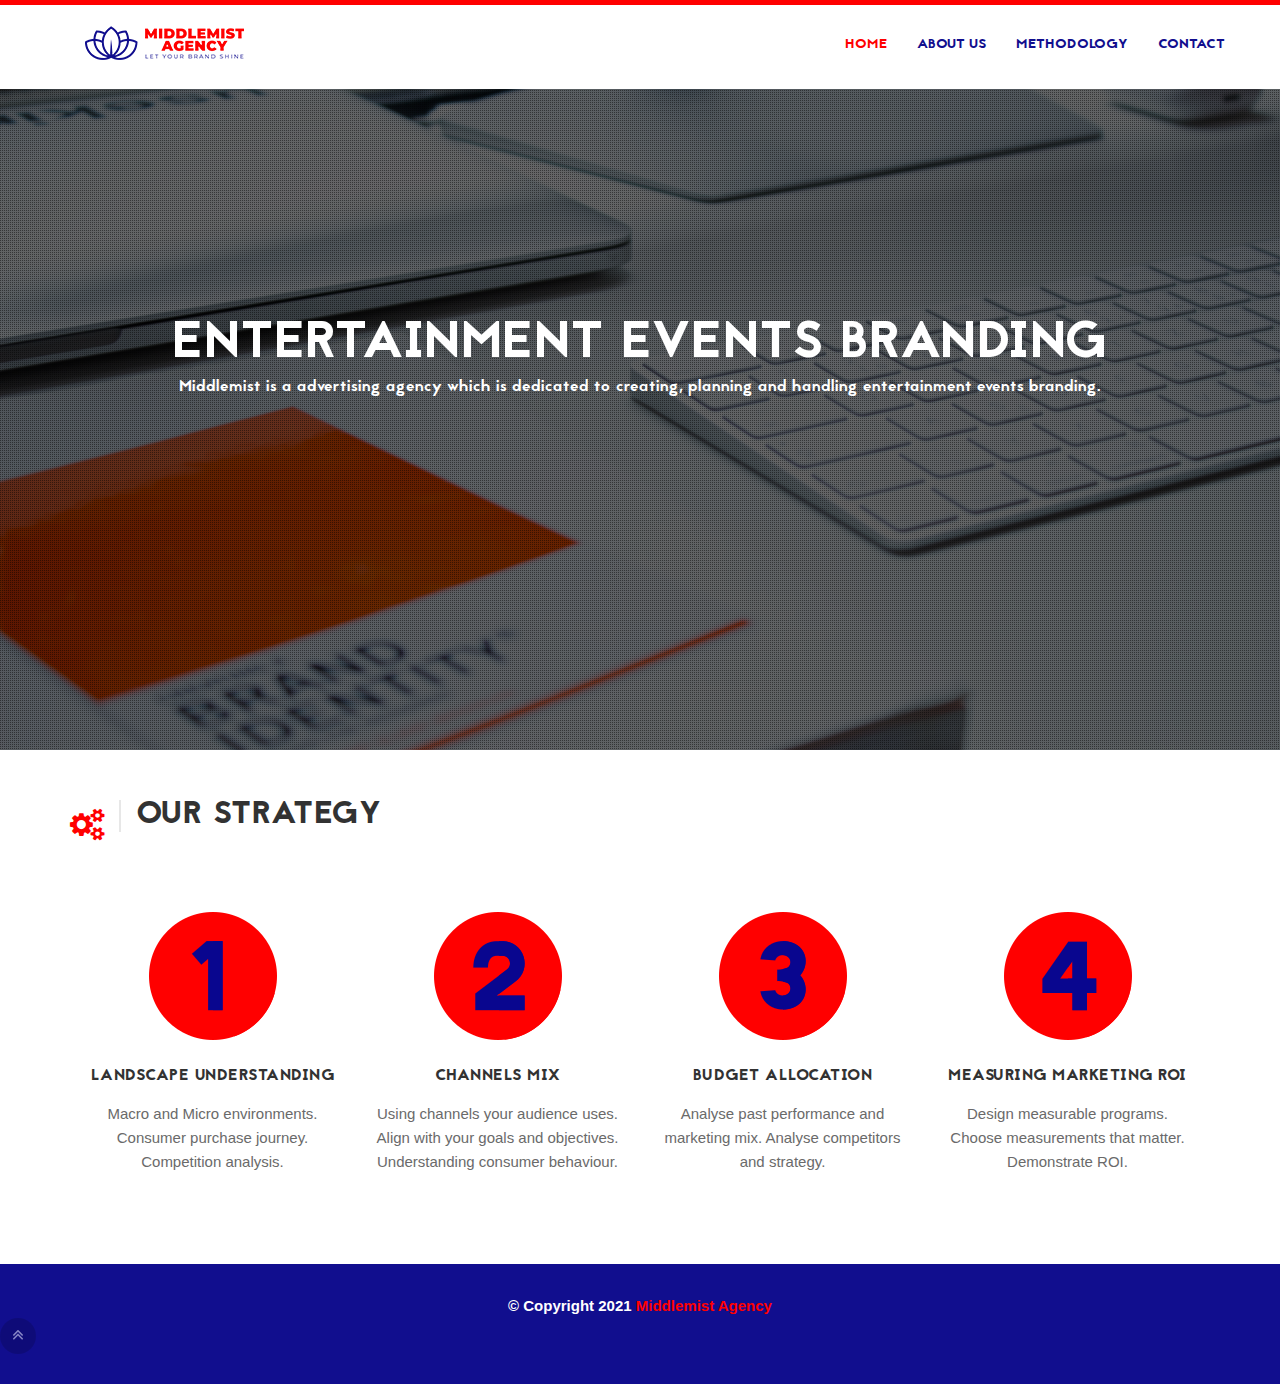
<file: index.html>
<!DOCTYPE html>
<html lang="en">
<head>

	<!-- Basic Page Needs
	================================================== -->
	<meta charset="utf-8">
    <title>Home | Middlemist Agency</title>
    <meta name="description" content="">	
	<meta name="author" content="">

		<!-- Mobile Specific Metas
	================================================== -->
	<meta name="viewport" content="width=device-width, initial-scale=1, maximum-scale=1">

	<!-- Favicons
	================================================== -->
	<link rel="icon" href="img/favicon/favicon-32x32.png" type="image/x-icon" />
	<link rel="apple-touch-icon-precomposed" sizes="144x144" href="img/favicon/favicon-144x144.png">
	<link rel="apple-touch-icon-precomposed" sizes="72x72" href="img/favicon/favicon-72x72.png">
	<link rel="apple-touch-icon-precomposed" href="img/favicon/favicon-54x54.png">
	
	<!-- CSS
	================================================== -->
	
	<!-- Bootstrap -->
	<link rel="stylesheet" href="css/bootstrap.min.css">
	<!-- Template styles-->
	<link rel="stylesheet" href="css/style.css">
	<!-- Responsive styles-->
	<link rel="stylesheet" href="css/responsive.css">
	<!-- FontAwesome -->
	<link rel="stylesheet" href="css/font-awesome.min.css">
	<!-- Animation -->
	<link rel="stylesheet" href="css/animate.css">
	<!-- Prettyphoto -->
	<link rel="stylesheet" href="css/prettyPhoto.css">
	<!-- Owl Carousel -->
	<link rel="stylesheet" href="css/owl.carousel.css">
	<link rel="stylesheet" href="css/owl.theme.css">
	<!-- Flexslider -->
	<link rel="stylesheet" href="css/flexslider.css">
	<!-- Flexslider -->
	<link rel="stylesheet" href="css/cd-hero.css">
	<!-- Style Swicther -->
	<link id="style-switch" href="css/presets/preset1.css" media="screen" rel="stylesheet" type="text/css">

	<!-- HTML5 shim, for IE6-8 support of HTML5 elements. All other JS at the end of file. -->
    <!--[if lt IE 9]>
      <script src="js/html5shiv.js"></script>
      <script src="js/respond.min.js"></script>
    <![endif]-->

</head>
	
<body>

	<div class="body-inner">
	<!-- Header start -->
	<header id="header" class="navbar-fixed-top header2" role="banner" style="border-top: 5px solid #ff0000; background-color: #fff;">
		<div class="container">
			<div class="row">
				<!-- Logo start -->
				<div class="navbar-header">
				    <button type="button" class="navbar-toggle" data-toggle="collapse" data-target=".navbar-collapse">
				        <span class="sr-only">Toggle navigation</span>
				        <span class="icon-bar"></span>
				        <span class="icon-bar"></span>
				        <span class="icon-bar"></span>
				    </button>
				    <div class="navbar-brand">
					    <a href="index.html">
					    	<img class="img-responsive" src="images/logo.png" alt="logo">
					    </a> 
				    </div>                   
				</div><!--/ Logo end -->
				<nav class="collapse navbar-collapse clearfix" role="navigation">
					<ul class="nav navbar-nav navbar-right">
						<li class="active">
                       		<a href="index.html">Home</a>
	                    </li>
						<li>
                       		<a href="about.html" >About us</a>
	                    </li>
<!-- 	                    <li class="dropdown">
                       		<a href="team.html" >Team </a>
	                    </li> -->
	                    <li class="dropdown">
                       		<a href="method.html" c>Methodology</i></a>
	                    </li>
            			<li><a href="contact.html">Contact</a></li>
                    </ul>
				</nav><!--/ Navigation end -->
			</div><!--/ Row end -->
		</div><!--/ Container end -->
	</header><!--/ Header end -->

	<!-- Slider start -->
	<section id="home" class="no-padding">	

    	<div id="main-slide" class="ts-flex-slider">

			<div class="flexSlideshow flexslider">
				<ul class="slides">
					<li>
						<div class="overlay2">
							<img class="" src="images/slider/bg1.jpg" alt="slider">
						</div>
						<div class="flex-caption slider-content">
	                        <div class="col-md-12 text-center">
	                    		<h2 class="animated2">
	                        		Entertainment
Events
Branding
	                        	</h2>
	                            <p class="animated3" style="font-size: medium;  font-family: 'JaapokkiRegular';">
	                            	Middlemist is a advertising agency which is dedicated to creating,
								planning and handling entertainment events branding.
								</p>
	                            
	                        </div>
	                    </div>
					</li>
					<li>
						<div class="overlay2">
							<img class="" src="images/slider/bg2.jpg" alt="slider">
						</div>
						<div class="flex-caption slider-content">
	                        <div class="col-md-12 text-center">
	                            <h2 class="animated4">
	                                Artist
Management
	                            </h2>
	                            <p class="animated5" style="font-size: medium; font-family: 'JaapokkiRegular';">
	                            	Middlemist is a firm advocate of this
								position and endeavours only to consistently achieve.
								</p>		
	                              
	                        </div>
	                    </div>
					</li>
					<li>
						<div class="overlay2">
							<img class="" src="images/slider/bg3.jpg" alt="slider">
						</div>
						<div class="flex-caption slider-content">
	                        <div class="col-md-12 text-center">
	                            <h2 class="animated7">
	                                Application Management
	                            </h2>
	                            <p class="animated8" style="font-size: medium; font-family: 'JaapokkiRegular';">
	                            	We are a wholly black
									owned organisation whose objective is to provide excellent service
									using insights, and optimisation of events.
								</p>		
	                            <div class="">
	                                <p class="animated4"><a href="about.html" class="slider btn btn-primary white" style="font-weight: bolder;">Learn More</a></p>
	                            </div>     
	                        </div>
	                    </div>
					</li>
				</ul>
			</div>
		</div><!--/ Main slider end -->    	
    </section> <!--/ Slider end -->

    <section id="service" class="service angle">
		<div class="container">
			<div class="row">
				<div class="col-md-12 heading">
					<span class="title-icon pull-left"><i class="fa fa-cogs" ></i></span>
					<h2 class="title">Our Strategy <span class="title-desc"></span></h2>
				</div>
			</div><!-- Title row end -->

			<div class="row">
				<div class="col-md-12">
					<div class="col-md-3 col-sm-3 wow fadeInDown" data-wow-delay=".5s">
						<div class="service-content text-center">
							<span><img src="images/1.png"/></i></span>
							<h3>Landscape
								Understanding</h3>
							<p>Macro and Micro environments. Consumer purchase journey. Competition analysis.</p>
						</div>
					</div><!--/ End first service -->

					<div class="col-md-3 col-sm-3 wow fadeInDown" data-wow-delay=".8s" >
						<div class="service-content text-center">
							<span ><img src="images/2.png"></i></span>
							<h3>Channels Mix</h3>
							<p>Using channels your audience uses. Align with your goals and objectives. Understanding consumer behaviour.</p>
						</div>
						
					</div><!--/ End Second service -->

					<div class="col-md-3 col-sm-3 wow fadeInDown" data-wow-delay="1.1s">
						<div class="service-content text-center">
							<span class="service-icon icon-circle"><img src="images/3.png"></i></span>
							<h3>Budget
								Allocation</h3>
							<p>Analyse past performance and
								marketing mix.
							   Analyse competitors and
								strategy.</p>
						</div>
					</div><!--/ End Third service -->

					<div class="col-md-3 col-sm-3 wow fadeInDown" data-wow-delay="1.4s">
						<div class="service-content text-center">
							<span ><img src="images/4.png"></i></span>
							<h3>Measuring
								Marketing ROI</h3>
							<p>Design measurable programs. 
								Choose measurements that
								 matter. 
								Demonstrate ROI.
								</p> 
						</div>
					</div><!--/ End 4th service -->
				</div>
			</div><!-- Content row end -->
		</div><!--/ Container end -->
	</section><!--/ Service box end -->	

	<!-- Copyright start -->
	<section id="copyright" class="copyright">
<!-- 		<div class="row">
			<div class="col-md-12 text-center">
				<ul class="footer-social unstyled">
					<li>
						<a title="Twitter" href="#">
							<span class=" wow bounceIn"><img src="images/twitter.png"></i></span>
						</a>
						<a title="Facebook" href="#">
							<span class="icon wow bounceIn"><img src="images/facebook.png"></i></span>
						</a>
					</li>
				</ul>
			</div>
		</div>/ Row end -->
		<div class="row">
			<div class="col-md-12 text-center">
				<div class="" style="font-weight: bold;">
				  &copy; Copyright 2021 <span> </span><span><a href="#">Middlemist Agency</a></span>
				</div>
			</div>
		</div><!--/ Row end -->
	   <div id="back-to-top" data-spy="affix" data-offset-top="10" class="back-to-top affix">
			<button class="btn btn-primary" title="Back to Top"><i class="fa fa-angle-double-up"></i></button>
		</div>
	</section><!--/ Copyright end -->

	<!-- Javascript Files
	================================================== -->

	<!-- initialize jQuery Library -->
	<script type="text/javascript" src="js/jquery.js"></script>
	<!-- Bootstrap jQuery -->
	<script type="text/javascript" src="js/bootstrap.min.js"></script>
	<!-- Style Switcher -->
	<script type="text/javascript" src="js/style-switcher.js"></script>
	<!-- Owl Carousel -->
	<script type="text/javascript" src="js/owl.carousel.js"></script>
	<!-- PrettyPhoto -->
	<script type="text/javascript" src="js/jquery.prettyPhoto.js"></script>
	<!-- Bxslider -->
	<script type="text/javascript" src="js/jquery.flexslider.js"></script>
	<!-- Owl Carousel -->
	<script type="text/javascript" src="js/cd-hero.js"></script>
	<!-- Isotope -->
	<script type="text/javascript" src="js/isotope.js"></script>
	<script type="text/javascript" src="js/ini.isotope.js"></script>
	<!-- Wow Animation -->
	<script type="text/javascript" src="js/wow.min.js"></script>
	<!-- SmoothScroll -->
	<script type="text/javascript" src="js/smoothscroll.js"></script>
	<!-- Eeasing -->
	<script type="text/javascript" src="js/jquery.easing.1.3.js"></script>
	<!-- Counter -->
	<script type="text/javascript" src="js/jquery.counterup.min.js"></script>
	<!-- Waypoints -->
	<script type="text/javascript" src="js/waypoints.min.js"></script>
	<!-- Template custom -->
	<script type="text/javascript" src="js/custom.js"></script>
	</div><!-- Body inner end -->
</body>
</html>
</file>
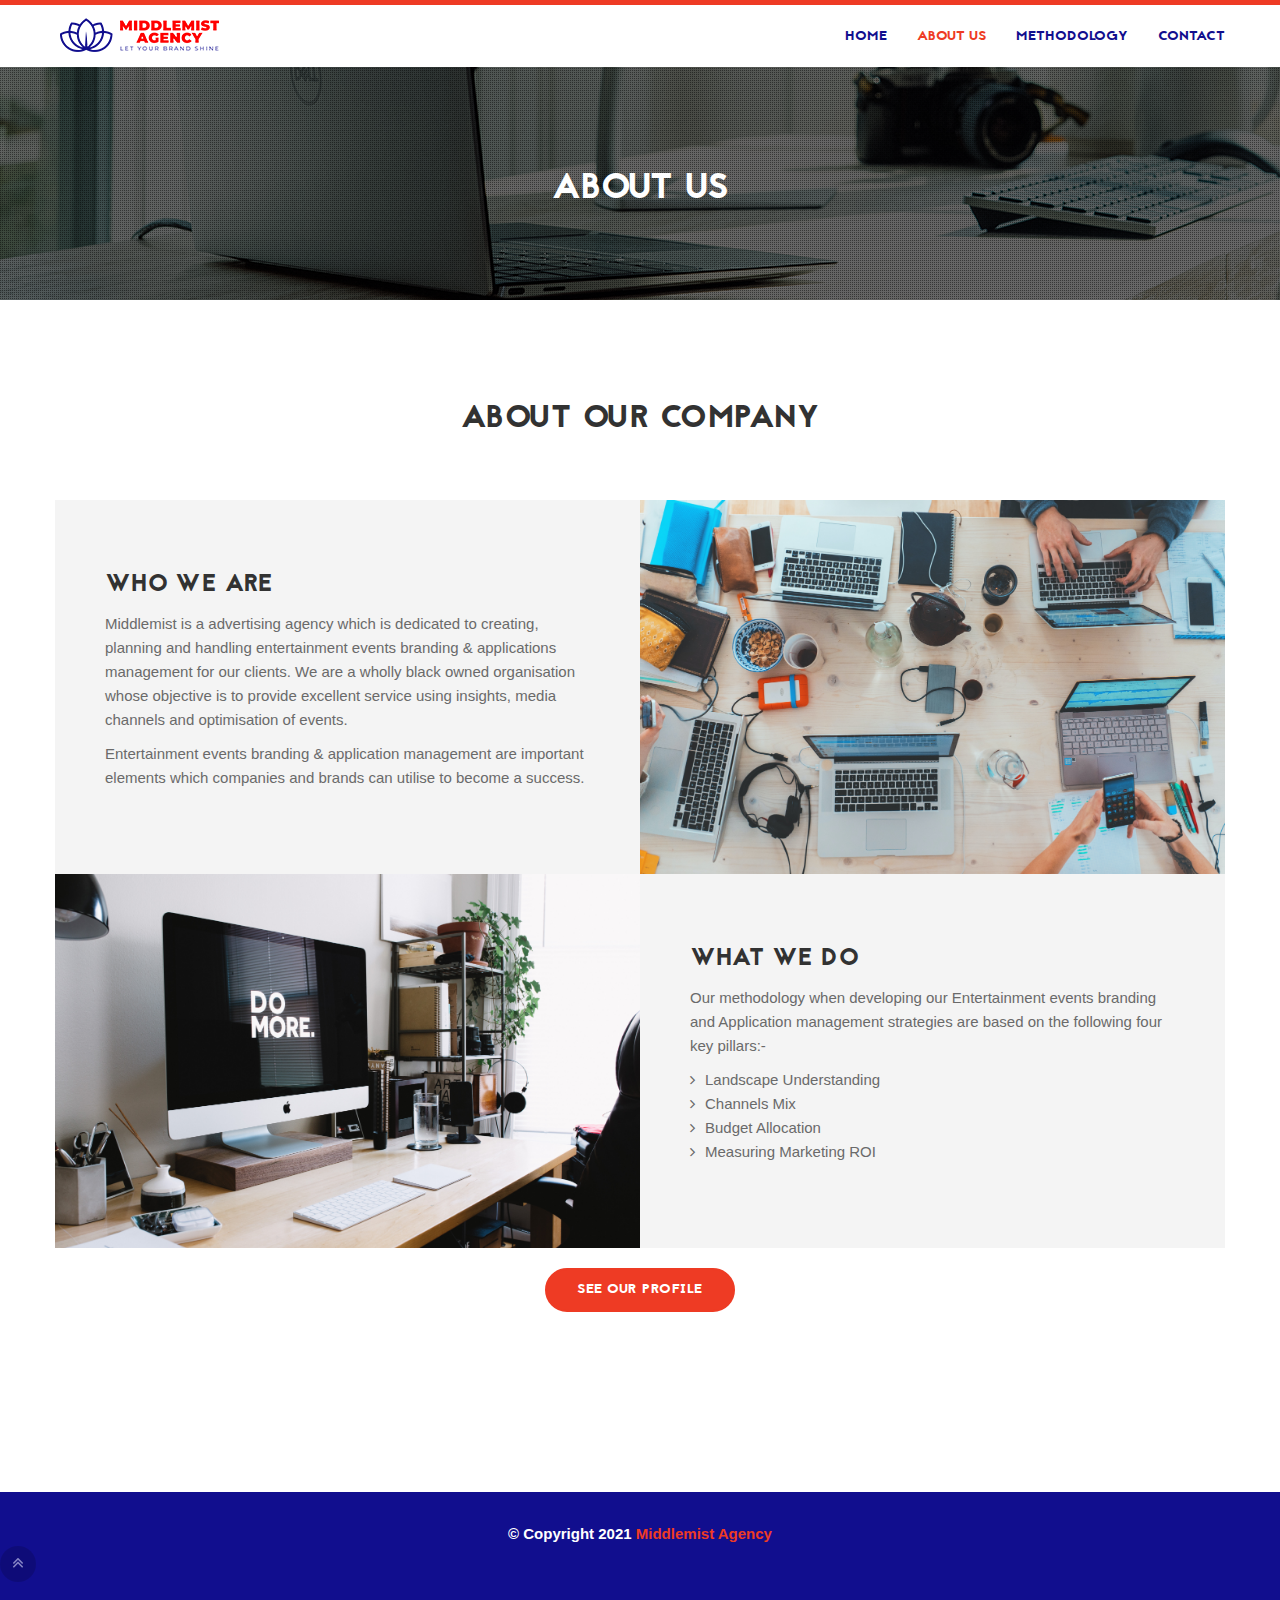
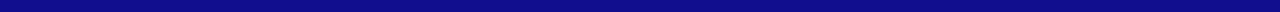
<file: about.html>
<!DOCTYPE html>
<html lang="en">
<head>

	<!-- Basic Page Needs
	================================================== -->
	<meta charset="utf-8">
    <title>About  | Middlemist Agency</title>
    <meta name="description" content="">	
	<meta name="author" content="">

	<!-- Mobile Specific Metas
	================================================== -->
	<meta name="viewport" content="width=device-width, initial-scale=1, maximum-scale=1">

	<!-- Favicons
	================================================== -->
	<link rel="icon" href="img/favicon/favicon-32x32.png" type="image/x-icon" />
	<link rel="apple-touch-icon-precomposed" sizes="144x144" href="img/favicon/favicon-144x144.png">
	<link rel="apple-touch-icon-precomposed" sizes="72x72" href="img/favicon/favicon-72x72.png">
	<link rel="apple-touch-icon-precomposed" href="img/favicon/favicon-54x54.png">
	
	<!-- CSS
	================================================== -->
	
	<!-- Bootstrap -->
	<link rel="stylesheet" href="css/bootstrap.min.css">
	<!-- Template styles-->
	<link rel="stylesheet" href="css/style.css">
	<!-- Responsive styles-->
	<link rel="stylesheet" href="css/responsive.css">
	<!-- FontAwesome -->
	<link rel="stylesheet" href="css/font-awesome.min.css">
	<!-- Animation -->
	<link rel="stylesheet" href="css/animate.css">
	<!-- Prettyphoto -->
	<link rel="stylesheet" href="css/prettyPhoto.css">
	<!-- Owl Carousel -->
	<link rel="stylesheet" href="css/owl.carousel.css">
	<link rel="stylesheet" href="css/owl.theme.css">
	<!-- Flexslider -->
	<link rel="stylesheet" href="css/flexslider.css">
	<!-- Flexslider -->
	<link rel="stylesheet" href="css/cd-hero.css">
	<!-- Style Swicther -->
	<link id="style-switch" href="css/presets/preset3.css" media="screen" rel="stylesheet" type="text/css">

	<!-- HTML5 shim, for IE6-8 support of HTML5 elements. All other JS at the end of file. -->
    <!--[if lt IE 9]>
      <script src="js/html5shiv.js"></script>
      <script src="js/respond.min.js"></script>
    <![endif]-->

</head>
	
<body>
	<div class="body-inner">
	<!-- Header start -->
	<header id="header" class="navbar-fixed-top header" role="banner" style="background-color: #fff;">
		<div class="container">
			<div class="row">
				<!-- Logo start -->
				<div class="navbar-header">
				    <button type="button" class="navbar-toggle" data-toggle="collapse" data-target=".navbar-collapse">
				        <span class="sr-only">Toggle navigation</span>
				        <span class="icon-bar"></span>
				        <span class="icon-bar"></span>
				        <span class="icon-bar"></span>
				    </button>
				    <div class="navbar-brand navbar-bg">
					    <a href="index.html">
					    	<img class="img-responsive" src="images/logo.png" alt="logo">
					    </a> 
				    </div>                   
				</div><!--/ Logo end -->
				<nav class="collapse navbar-collapse clearfix" role="navigation">
					<ul class="nav navbar-nav navbar-right">
						<li class="dropdown">
                       		<a href="index.html" >Home </i></a>
	                    </li>
						<li class="dropdown active">
                       		<a href="about.html" >About Us </i></a>
	                    </li>
<!-- 	                    <li class="dropdown">
                       		<a href="team.html" >Team </i></a>
	                    </li> -->
	                    <li class="dropdown">
                       		<a href="method.html" >Methodology </i></a>
	                    </li>
            			<li><a href="contact.html">Contact</a></li>
                    </ul>
				</nav><!--/ Navigation end -->
			</div><!--/ Row end -->
		</div><!--/ Container end -->
	</header><!--/ Header end -->

	<div id="banner-area">
		<img src="images/about.png" alt ="" />
		<div class="parallax-overlay"></div>
			<!-- Subpage title start -->
			<div class="banner-title-content">
	        	<div class="text-center">
		        	<h2>About Us</h2>
	          	</div>
          	</div><!-- Subpage title end -->
	</div><!-- Banner area end -->

	<!-- Main container start -->

	<section id="main-container">
		<div class="container">

			<!-- Company Profile -->

			<div class="row">
				<div class="col-md-12 heading text-center">
					<h2 class="">About Our Company
						<span class="title-desc"></span>
					</h2>
				</div>
			</div><!-- Title row end -->

			<div class="row about-wrapper-top">
				<div class="col-md-6 ts-padding about-message">
					<h3>Who We Are</h3>
					<p>Middlemist is a advertising agency which is dedicated to creating,
						planning and handling entertainment events branding &
						applications management for our clients. We are a wholly black
						owned organisation whose objective is to provide excellent service
						using insights, media channels and optimisation of events.</p>
					<p>Entertainment events branding & application management are
						important elements which companies and brands can utilise to
						become a success.</p>
				</div><!--/ About message end -->
				<div class="col-md-6 ts-padding about-img" style="height:374px;background:url(images/pages/about-1.jpg) 50% 50% / cover no-repeat;">
				</div><!--/ About image end -->
			</div><!--/ Content row end -->

			<div class="row about-wrapper-bottom">
				<div class="col-md-6 ts-padding about-img" style="height:374px;background:url(images/pages/about-2.jpg) 50% 50% / cover no-repeat;">
				</div><!--/ About image end -->
				<div class="col-md-6 ts-padding about-message">
					<h3>What We Do</h3>
					<p>Our methodology when developing our Entertainment events
						branding and Application management strategies are based on
						the following four key pillars:-</p>
					<ul class="unstyled arrow">
						<li><a href="#">Landscape
							Understanding</a></li>
						<li><a href="#">Channels
							Mix</a></li>
						<li><a href="#">Budget
							Allocation</a></li>
						<li><a href="#">Measuring
							Marketing ROI</a></li>
					</ul>
				</div><!--/ About message end -->
			</div><!--/ Content row end -->
		</div><!--/ Counter end -->

		<div class="container"><!-- 2nd container start -->

			<!-- Team start -->
			<div class="team">

				<div class="row">
					<div class="col-md-12 heading text-center">
						<h2 class=""><div><a href="docs/profile.pdf" class="btn btn-primary solid" style="color: #fff; ">See Our Profile</a></div>
						</h2>
					</div>
			</div><!-- Team end -->

		</div><!-- 2nd container end -->
	</section><!--/ Main container end -->
	


	<div class="gap-40"></div>

		<!-- Copyright start -->
		<section id="copyright" class="copyright">
			<!-- <div class="row">
				<div class="col-md-12 text-center">
					<ul class="footer-social unstyled">
						<li>
							<a title="Twitter" href="#">
								<span class=" wow bounceIn"><img src="images/twitter.png"></i></span>
							</a>
							<a title="Facebook" href="#">
								<span class="icon wow bounceIn"><img src="images/facebook.png"></i></span>
							</a>
						</li>
					</ul>
				</div>
			</div> --><!--/ Row end -->
			<div class="row">
				<div class="col-md-12 text-center">
					<div class="" style="font-weight: bold;">
						&copy; Copyright 2021 <span> </span><span><a href="#">Middlemist Agency</a></span>
					</div>
				</div>
			</div><!--/ Row end -->
		   <div id="back-to-top" data-spy="affix" data-offset-top="10" class="back-to-top affix">
				<button class="btn btn-primary" title="Back to Top"><i class="fa fa-angle-double-up"></i></button>
			</div>
		</section><!--/ Copyright end -->
	<!-- Javascript Files
	================================================== -->

	<!-- initialize jQuery Library -->
	<script type="text/javascript" src="js/jquery.js"></script>
	<!-- Bootstrap jQuery -->
	<script type="text/javascript" src="js/bootstrap.min.js"></script>
	<!-- Style Switcher -->
	<script type="text/javascript" src="js/style-switcher.js"></script>
	<!-- Owl Carousel -->
	<script type="text/javascript" src="js/owl.carousel.js"></script>
	<!-- PrettyPhoto -->
	<script type="text/javascript" src="js/jquery.prettyPhoto.js"></script>
	<!-- Bxslider -->
	<script type="text/javascript" src="js/jquery.flexslider.js"></script>
	<!-- Owl Carousel -->
	<script type="text/javascript" src="js/cd-hero.js"></script>
	<!-- Isotope -->
	<script type="text/javascript" src="js/isotope.js"></script>
	<script type="text/javascript" src="js/ini.isotope.js"></script>
	<!-- Wow Animation -->
	<script type="text/javascript" src="js/wow.min.js"></script>
	<!-- SmoothScroll -->
	<script type="text/javascript" src="js/smoothscroll.js"></script>
	<!-- Eeasing -->
	<script type="text/javascript" src="js/jquery.easing.1.3.js"></script>
	<!-- Counter -->
	<script type="text/javascript" src="js/jquery.counterup.min.js"></script>
	<!-- Waypoints -->
	<script type="text/javascript" src="js/waypoints.min.js"></script>
	<!-- Template custom -->
	<script type="text/javascript" src="js/custom.js"></script>
	</div><!-- Body inner end -->
</body>
</html>
</file>
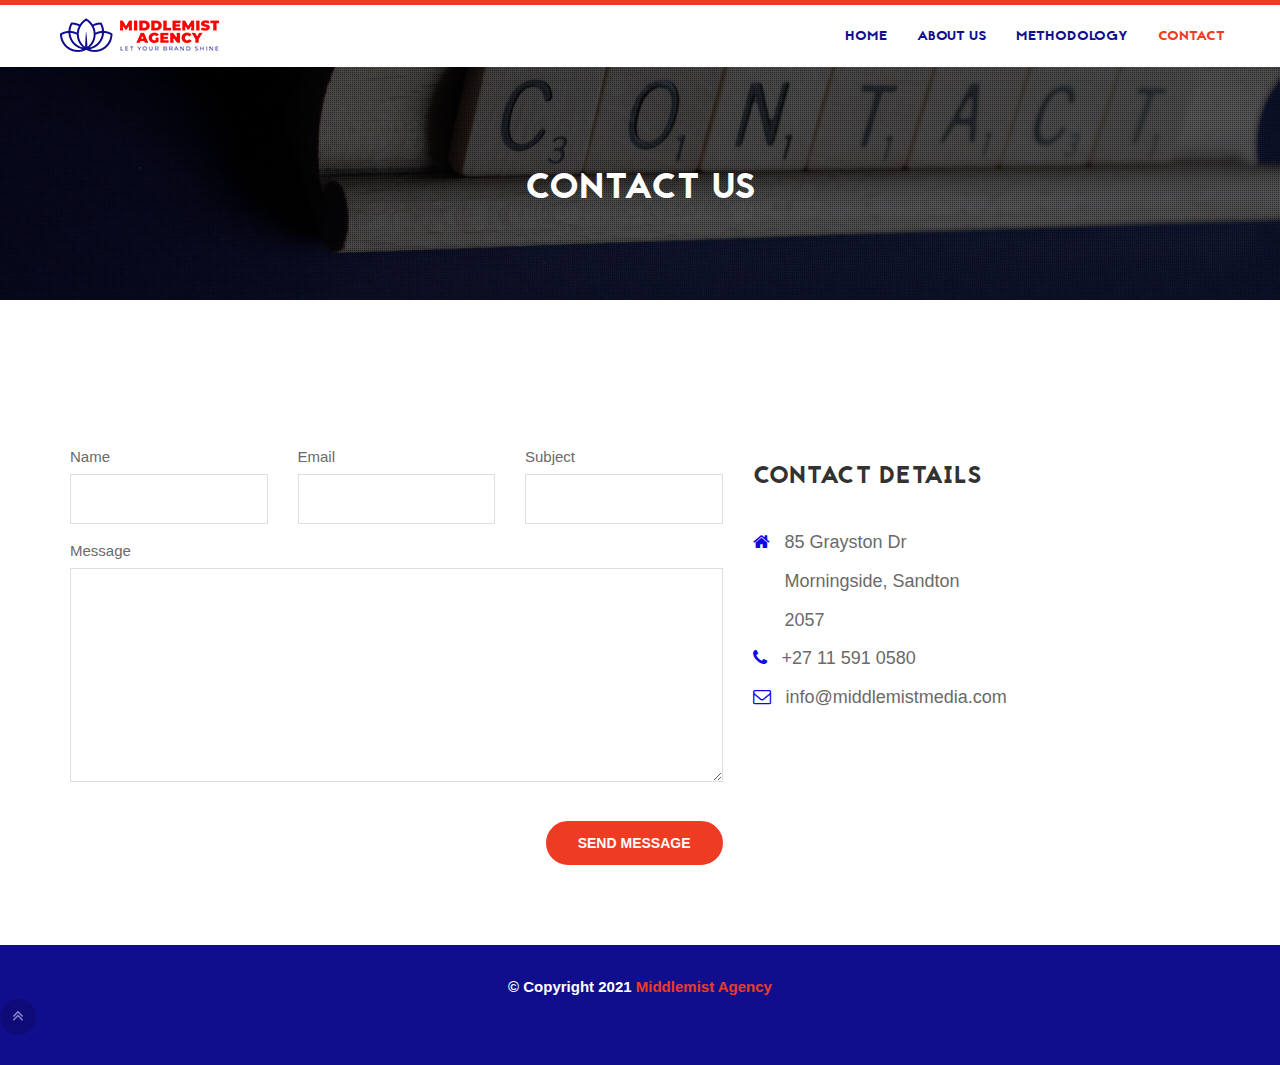
<file: contact.html>
<!DOCTYPE html>
<html lang="en">
<head>

	<!-- Basic Page Needs
	================================================== -->
	<meta charset="utf-8">
    <title>Contact | Middlemist Agency</title>
    <meta name="description" content="">	
	<meta name="author" content="">

	<!-- Mobile Specific Metas
	================================================== -->
	<meta name="viewport" content="width=device-width, initial-scale=1, maximum-scale=1">

	<!-- Favicons
	================================================== -->
	<link rel="icon" href="img/favicon/favicon-32x32.png" type="image/x-icon" />
	<link rel="apple-touch-icon-precomposed" sizes="144x144" href="img/favicon/favicon-144x144.png">
	<link rel="apple-touch-icon-precomposed" sizes="72x72" href="img/favicon/favicon-72x72.png">
	<link rel="apple-touch-icon-precomposed" href="img/favicon/favicon-54x54.png">
	
	<!-- CSS
	================================================== -->
	
	<!-- Bootstrap -->
	<link rel="stylesheet" href="css/bootstrap.min.css">
	<!-- Template styles-->
	<link rel="stylesheet" href="css/style.css">
	<!-- Responsive styles-->
	<link rel="stylesheet" href="css/responsive.css">
	<!-- FontAwesome -->
	<link rel="stylesheet" href="css/font-awesome.min.css">
	<!-- Animation -->
	<link rel="stylesheet" href="css/animate.css">
	<!-- Prettyphoto -->
	<link rel="stylesheet" href="css/prettyPhoto.css">
	<!-- Owl Carousel -->
	<link rel="stylesheet" href="css/owl.carousel.css">
	<link rel="stylesheet" href="css/owl.theme.css">
	<!-- Flexslider -->
	<link rel="stylesheet" href="css/flexslider.css">
	<!-- Flexslider -->
	<link rel="stylesheet" href="css/cd-hero.css">
	<!-- Style Swicther -->
	<link id="style-switch" href="css/presets/preset3.css" media="screen" rel="stylesheet" type="text/css">

	<!-- HTML5 shim, for IE6-8 support of HTML5 elements. All other JS at the end of file. -->
    <!--[if lt IE 9]>
      <script src="js/html5shiv.js"></script>
      <script src="js/respond.min.js"></script>
    <![endif]-->

</head>
	
<body>
	<div class="body-inner">
	<!-- Header start -->
	<header id="header" class="navbar-fixed-top header" role="banner" style="background-color: #fff;">
		<div class="container">
			<div class="row">
				<!-- Logo start -->
				<div class="navbar-header">
				    <button type="button" class="navbar-toggle" data-toggle="collapse" data-target=".navbar-collapse">
				        <span class="sr-only">Toggle navigation</span>
				        <span class="icon-bar"></span>
				        <span class="icon-bar"></span>
				        <span class="icon-bar"></span>
				    </button>
				    <div class="navbar-brand navbar-bg">
					    <a href="index.html">
					    	<img class="img-responsive" src="images/logo.png" alt="logo">
					    </a> 
				    </div>                   
				</div><!--/ Logo end -->
				<nav class="collapse navbar-collapse clearfix" role="navigation">
					<ul class="nav navbar-nav navbar-right">
						<li class="dropdown">
                       		<a href="index.html" >Home </i></a>
	                    </li>
						<li class="dropdown">
                       		<a href="about.html" >About Us</i></a>

	                    </li>
<!-- 						<li class="dropdown">
                       		<a href="team.html" >Team </i></a>
    
	                    </li> -->
	                    <li class="dropdown">
                       		<a href="method.html" >Methodology</i></a>
	                    </li>
            			<li class="active"><a href="contact.html">Contact</a></li>
                    </ul>
				</nav><!--/ Navigation end -->
			</div><!--/ Row end -->
		</div><!--/ Container end -->
	</header><!--/ Header end -->

	<div id="banner-area">
		<img src="images/contact.png" alt ="" />
		<div class="parallax-overlay"></div>
			<!-- Subpage title start -->
			<div class="banner-title-content">
	        	<div class="text-center">
		        	<h2>Contact Us</h2>
	          	</div>
          	</div><!-- Subpage title end -->
	</div><!-- Banner area end -->

	<!-- Main container start -->

	<section id="main-container">
		<div class="container">
			<div class="gap-40"></div>

			<div class="row">
	    		<div class="col-md-7">
	    			<form id="contact-form" action="contact-form.php" method="post" role="form">
						<div class="row">
							<div class="col-md-4">
								<div class="form-group">
									<label style="font-family: Arial, Helvetica, sans-serif;">Name</label>
								<input class="form-control" name="name" id="name" placeholder="" type="text" required>
								</div>
							</div>
							<div class="col-md-4">
								<div class="form-group">
									<label style="font-family: Arial, Helvetica, sans-serif;">Email</label>
									<input class="form-control" name="email" id="email" 
									placeholder="" type="email" required>
								</div>
							</div>
							<div class="col-md-4">
								<div class="form-group">
									<label style="font-family: Arial, Helvetica, sans-serif;">Subject</label>
									<input class="form-control" name="subject" id="subject" 
									placeholder="" required>
								</div>
							</div>
						</div>
						<div class="form-group">
							<label style="font-family: Arial, Helvetica, sans-serif;">Message</label>
							<textarea class="form-control" name="message" id="message" placeholder="" rows="10" required></textarea>
						</div>
						<div class="text-right"><br>
							<button class="btn btn-primary solid blank" type="submit" style="color: #fff; font-weight: bolder;">Send Message</button> 
						</div>
					</form>
	    		</div>
	    		<div class="col-md-5">
	    			<div class="contact-info">
		    			<h3>Contact Details</h3>
			    		
			    		<br>
			    		<p><i class="fa fa-home info" style="color: #1108e8;"></i>  85 Grayston Dr </p>
						<p><i class="fa fa-home info" style="color: white;"></i>  Morningside, Sandton </p>
						<p><i class="fa fa-home info" style="color: white;"></i>  2057 </p>
						<p><i class="fa fa-phone info" style="color: #1108e8;"></i>  +27 11 591 0580 </p>
						<p><i class="fa fa-envelope-o info" style="color: #1108e8;"></i>  info@middlemistmedia.com</p>
    				</div>
	    		</div>
	    	</div>

		</div><!--/ container end -->

	</section><!--/ Main container end -->
	

	<!-- Footer start -->
		<!-- Copyright start -->
		<section id="copyright" class="copyright">
			<!-- <div class="row">
				<div class="col-md-12 text-center">
					<ul class="footer-social unstyled">
						<li>
							<a title="Twitter" href="#">
								<span class=" wow bounceIn"><img src="images/twitter.png"></i></span>
							</a>
							<a title="Facebook" href="#">
								<span class="icon wow bounceIn"><img src="images/facebook.png"></i></span>
							</a>
						</li>
					</ul>
				</div>
			</div> --><!--/ Row end -->
			<div class="row">
				<div class="col-md-12 text-center">
					<div class="" style="font-weight: bold;">
						&copy; Copyright 2021 <span> </span><span><a href="#">Middlemist Agency</a></span>
					</div>
				</div>
			</div><!--/ Row end -->
		   <div id="back-to-top" data-spy="affix" data-offset-top="10" class="back-to-top affix">
				<button class="btn btn-primary" title="Back to Top"><i class="fa fa-angle-double-up"></i></button>
			</div>
		</section><!--/ Copyright end -->

	<!-- Javascript Files
	================================================== -->

	<!-- initialize jQuery Library -->
	<script type="text/javascript" src="js/jquery.js"></script>
	<!-- Bootstrap jQuery -->
	<script type="text/javascript" src="js/bootstrap.min.js"></script>
	<!-- Style Switcher -->
	<script type="text/javascript" src="js/style-switcher.js"></script>
	<!-- Owl Carousel -->
	<script type="text/javascript" src="js/owl.carousel.js"></script>
	<!-- PrettyPhoto -->
	<script type="text/javascript" src="js/jquery.prettyPhoto.js"></script>
	<!-- Bxslider -->
	<script type="text/javascript" src="js/jquery.flexslider.js"></script>
	<!-- CD Hero slider -->
	<script type="text/javascript" src="js/cd-hero.js"></script>
	<!-- Isotope -->
	<script type="text/javascript" src="js/isotope.js"></script>
	<script type="text/javascript" src="js/ini.isotope.js"></script>
	<!-- Wow Animation -->
	<script type="text/javascript" src="js/wow.min.js"></script>
	<!-- SmoothScroll -->
	<script type="text/javascript" src="js/smoothscroll.js"></script>
	<!-- Eeasing -->
	<script type="text/javascript" src="js/jquery.easing.1.3.js"></script>
	<!-- Counter -->
	<script type="text/javascript" src="js/jquery.counterup.min.js"></script>
	<!-- Waypoints -->
	<script type="text/javascript" src="js/waypoints.min.js"></script>

	
	</div><!-- Body inner end -->
</body>
</html>
</file>
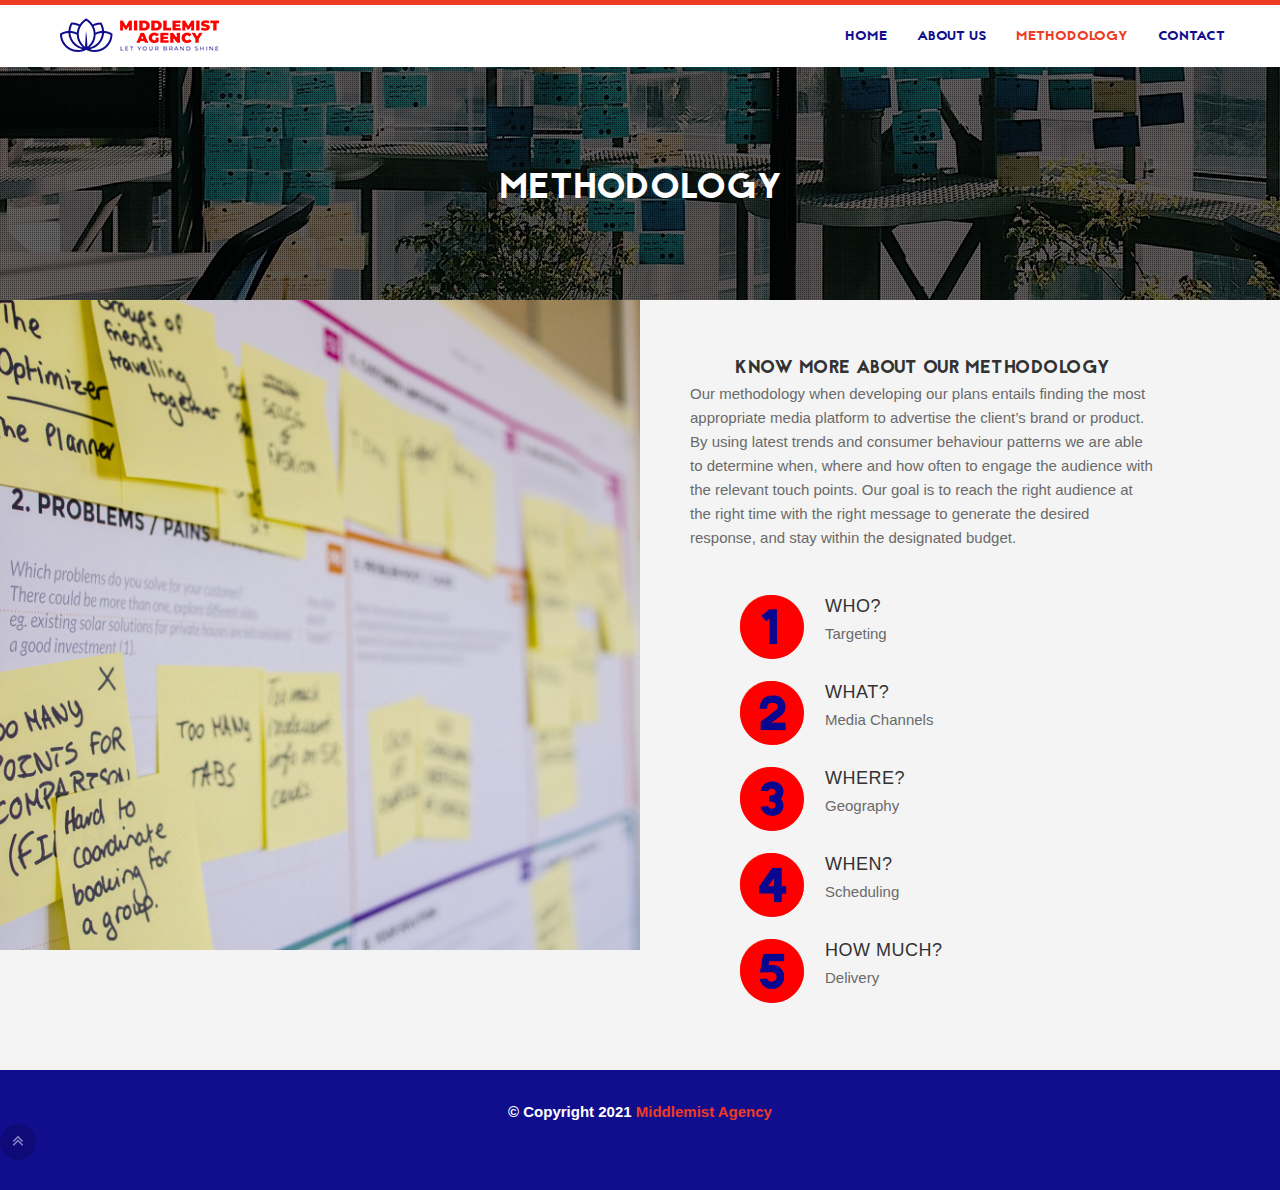
<file: method.html>
<!DOCTYPE html>
<html lang="en">
<head>

	<!-- Basic Page Needs
	================================================== -->
	<meta charset="utf-8">
    <title>Methodology | Middlemist Agency</title>
    <meta name="description" content="">	
	<meta name="author" content="">

	<!-- Mobile Specific Metas
	================================================== -->
	<meta name="viewport" content="width=device-width, initial-scale=1, maximum-scale=1">

	<!-- Favicons
	================================================== -->
	<link rel="icon" href="img/favicon/favicon-32x32.png" type="image/x-icon" />
	<link rel="apple-touch-icon-precomposed" sizes="144x144" href="img/favicon/favicon-144x144.png">
	<link rel="apple-touch-icon-precomposed" sizes="72x72" href="img/favicon/favicon-72x72.png">
	<link rel="apple-touch-icon-precomposed" href="img/favicon/favicon-54x54.png">
	
	<!-- CSS
	================================================== -->
	
	<!-- Bootstrap -->
	<link rel="stylesheet" href="css/bootstrap.min.css">
	<!-- Template styles-->
	<link rel="stylesheet" href="css/style.css">
	<!-- Responsive styles-->
	<link rel="stylesheet" href="css/responsive.css">
	<!-- FontAwesome -->
	<link rel="stylesheet" href="css/font-awesome.min.css">
	<!-- Animation -->
	<link rel="stylesheet" href="css/animate.css">
	<!-- Prettyphoto -->
	<link rel="stylesheet" href="css/prettyPhoto.css">
	<!-- Owl Carousel -->
	<link rel="stylesheet" href="css/owl.carousel.css">
	<link rel="stylesheet" href="css/owl.theme.css">
	<!-- Flexslider -->
	<link rel="stylesheet" href="css/flexslider.css">
	<!-- Flexslider -->
	<link rel="stylesheet" href="css/cd-hero.css">
	<!-- Style Swicther -->
	<link id="style-switch" href="css/presets/preset3.css" media="screen" rel="stylesheet" type="text/css">

	<!-- HTML5 shim, for IE6-8 support of HTML5 elements. All other JS at the end of file. -->
    <!--[if lt IE 9]>
      <script src="js/html5shiv.js"></script>
      <script src="js/respond.min.js"></script>
    <![endif]-->

</head>
	
<body>
	<div class="body-inner">
	<!-- Header start -->
	<header id="header" class="navbar-fixed-top header" role="banner" style="background-color: #fff;">
		<div class="container">
			<div class="row">
				<!-- Logo start -->
				<div class="navbar-header">
				    <button type="button" class="navbar-toggle" data-toggle="collapse" data-target=".navbar-collapse">
				        <span class="sr-only">Toggle navigation</span>
				        <span class="icon-bar"></span>
				        <span class="icon-bar"></span>
				        <span class="icon-bar"></span>
				    </button>
				    <div class="navbar-brand navbar-bg">
					    <a href="index.html">
					    	<img class="img-responsive" src="images/logo.png" alt="logo">
					    </a> 
				    </div>                   
				</div><!--/ Logo end -->
				<nav class="collapse navbar-collapse clearfix" role="navigation">
					<ul class="nav navbar-nav navbar-right">
						<li class="dropdown">
                       		<a href="index.html" >Home </i></a>
	                    </li>
						<li class="">
                       		<a href="about.html" >About us </i></a>
	                    </li>
<!-- 	                    <li class="dropdown">
                       		<a href="team.html" >Team </i></a>
	                    </li> -->
	                    <li class="active">
                       		<a href="method.html" >Methodology</i></a>
	                    </li>
            			<li><a href="contact.html">Contact</a></li>
                    </ul>
				</nav><!--/ Navigation end -->
			</div><!--/ Row end -->
		</div><!--/ Container end -->
	</header><!--/ Header end -->

	<div id="banner-area">
		<img src="images/methodology.png" alt ="" />
		<div class="parallax-overlay"></div>
			<!-- Subpage title start -->
			<div class="banner-title-content">
	        	<div class="text-center">
		        	<h2>Methodology</h2>
	          	</div>
          	</div><!-- Subpage title end -->
	</div><!-- Banner area end -->

	<!-- Main container start -->

	<section id="image-block" class="image-block no-padding">
		<div class="container-fluid">
			<div class="row">
				<div class="col-md-6 ts-padding" style="height:650px;background:url(images/image-block-bg.jpg) 50% 50% / cover no-repeat;">
				</div>
				<div class="col-md-6 ts-padding img-block-right">
					<div class="img-block-head text-center">
						<h2>Know More About Our Methodology</h2>
						<p style="text-align: left; font-family: Arial, Helvetica, sans-serif;">Our methodology when developing our plans entails finding the most
							appropriate media platform to advertise the client’s brand or product.
							By using latest trends and consumer behaviour patterns we are able
							to determine when, where and how often to engage the audience
							with the relevant touch points. Our goal is to reach the right audience
							at the right time with the right message to generate the desired
							response, and stay within the designated budget.
						</p>
					</div>

					<div class="gap-30"></div>

					<div class="image-block-content">
						<span class="feature-icon pull-left" ><img src="images/p1.png"></i></span>
						<div class="feature-content">
							<h3 style="font-family: Arial, Helvetica, sans-serif;">Who?</h3>
							<p style="font-family: Arial, Helvetica, sans-serif;">Targeting</p>
						</div>
					</div><!--/ End 1st block -->

					<div class="image-block-content">
						<span class="feature-icon pull-left" ><img src="images/p2.png"/></i></span>
						<div class="feature-content">
							<h3 style="font-family: Arial, Helvetica, sans-serif;">What?</h3>
							<p style="font-family: Arial, Helvetica, sans-serif;">Media Channels</p>
						</div>
					</div><!--/ End 1st block -->

					<div class="image-block-content">
						<span class="feature-icon pull-left" ><img src="images/p3.png"></i></span>
						<div class="feature-content">
							<h3 style="font-family: Arial, Helvetica, sans-serif;">Where?</h3>
							<p style="font-family: Arial, Helvetica, sans-serif;">Geography</p>
						</div>
					</div><!--/ End 1st block -->

					<div class="image-block-content">
						<span class="feature-icon pull-left" ><img src="images/p4.png"></i></span>
						<div class="feature-content">
							<h3 style="font-family: Arial, Helvetica, sans-serif;">When?</h3>
							<p style="font-family: Arial, Helvetica, sans-serif;">Scheduling</p>
						</div>
					</div><!--/ End 1st block -->


					<div class="image-block-content">
						<span class="feature-icon pull-left" ><img src="images/p5.png"></i></span>
						<div class="feature-content">
							<h3 style="font-family: Arial, Helvetica, sans-serif;">How Much?</h3>
							<p style="font-family: Arial, Helvetica, sans-serif;">Delivery</p>
						</div>
					</div><!--/ End 1st block -->
				</div>
			</div>
		</div>
	</section><!--/ Image block end -->

</section><!--/ Main container end -->

<!-- Copyright start -->
<section id="copyright" class="copyright">
<!-- 	<div class="row">
		<div class="col-md-12 text-center">
			<ul class="footer-social unstyled">
				<li>
					<a title="Twitter" href="#">
						<span class=" wow bounceIn"><img src="images/twitter.png"></i></span>
					</a>
					<a title="Facebook" href="#">
						<span class="icon wow bounceIn"><img src="images/facebook.png"></i></span>
					</a>
				</li>
			</ul>
		</div>
	</div> --> <!--/ Row end -->
	<div class="row">
		<div class="col-md-12 text-center">
			<div class="" style="font-weight: bold;">
				&copy; Copyright 2021 <span> </span><span><a href="#">Middlemist Agency</a></span>
			</div>
		</div>
	</div><!--/ Row end -->
   <div id="back-to-top" data-spy="affix" data-offset-top="10" class="back-to-top affix">
		<button class="btn btn-primary" title="Back to Top"><i class="fa fa-angle-double-up"></i></button>
	</div>
</section><!--/ Copyright end -->

	<!-- Javascript Files
	================================================== -->

	<!-- initialize jQuery Library -->
	<script type="text/javascript" src="js/jquery.js"></script>
	<!-- Bootstrap jQuery -->
	<script type="text/javascript" src="js/bootstrap.min.js"></script>
	<!-- Style Switcher -->
	<script type="text/javascript" src="js/style-switcher.js"></script>
	<!-- Owl Carousel -->
	<script type="text/javascript" src="js/owl.carousel.js"></script>
	<!-- PrettyPhoto -->
	<script type="text/javascript" src="js/jquery.prettyPhoto.js"></script>
	<!-- Bxslider -->
	<script type="text/javascript" src="js/jquery.flexslider.js"></script>
	<!-- Owl Carousel -->
	<script type="text/javascript" src="js/cd-hero.js"></script>
	<!-- Isotope -->
	<script type="text/javascript" src="js/isotope.js"></script>
	<script type="text/javascript" src="js/ini.isotope.js"></script>
	<!-- Wow Animation -->
	<script type="text/javascript" src="js/wow.min.js"></script>
	<!-- SmoothScroll -->
	<script type="text/javascript" src="js/smoothscroll.js"></script>
	<!-- Eeasing -->
	<script type="text/javascript" src="js/jquery.easing.1.3.js"></script>
	<!-- Counter -->
	<script type="text/javascript" src="js/jquery.counterup.min.js"></script>
	<!-- Waypoints -->
	<script type="text/javascript" src="js/waypoints.min.js"></script>
	<!-- Template custom -->
	<script type="text/javascript" src="js/custom.js"></script>
	</div><!-- Body inner end -->
</body>
</html>
</file>
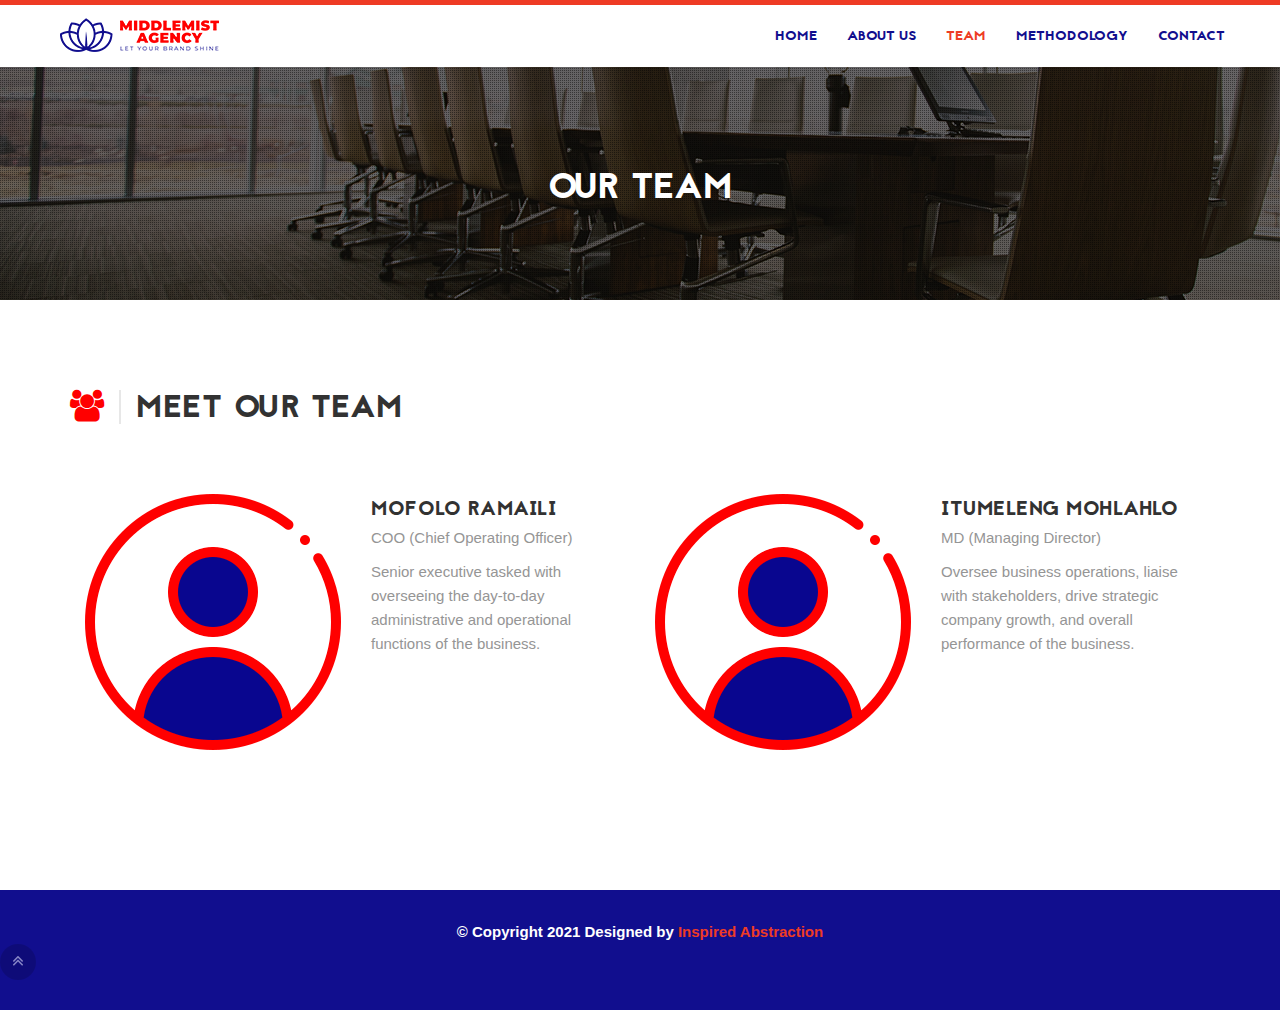
<file: team.html>
<!DOCTYPE html>
<html lang="en">
<head>

	<!-- Basic Page Needs
	================================================== -->
	<meta charset="utf-8">
    <title>Team | Middlemist Agency</title>
    <meta name="description" content="">	
	<meta name="author" content="">

	<!-- Mobile Specific Metas
	================================================== -->
	<meta name="viewport" content="width=device-width, initial-scale=1, maximum-scale=1">

	<!-- Favicons
	================================================== -->
	<link rel="icon" href="img/favicon/favicon-32x32.png" type="image/x-icon" />
	<link rel="apple-touch-icon-precomposed" sizes="144x144" href="img/favicon/favicon-144x144.png">
	<link rel="apple-touch-icon-precomposed" sizes="72x72" href="img/favicon/favicon-72x72.png">
	<link rel="apple-touch-icon-precomposed" href="img/favicon/favicon-54x54.png">
	
	<!-- CSS
	================================================== -->
	
	<!-- Bootstrap -->
	<link rel="stylesheet" href="css/bootstrap.min.css">
	<!-- Template styles-->
	<link rel="stylesheet" href="css/style.css">
	<!-- Responsive styles-->
	<link rel="stylesheet" href="css/responsive.css">
	<!-- FontAwesome -->
	<link rel="stylesheet" href="css/font-awesome.min.css">
	<!-- Animation -->
	<link rel="stylesheet" href="css/animate.css">
	<!-- Prettyphoto -->
	<link rel="stylesheet" href="css/prettyPhoto.css">
	<!-- Owl Carousel -->
	<link rel="stylesheet" href="css/owl.carousel.css">
	<link rel="stylesheet" href="css/owl.theme.css">
	<!-- Flexslider -->
	<link rel="stylesheet" href="css/flexslider.css">
	<!-- Flexslider -->
	<link rel="stylesheet" href="css/cd-hero.css">
	<!-- Style Swicther -->
	<link id="style-switch" href="css/presets/preset3.css" media="screen" rel="stylesheet" type="text/css">

	<!-- HTML5 shim, for IE6-8 support of HTML5 elements. All other JS at the end of file. -->
    <!--[if lt IE 9]>
      <script src="js/html5shiv.js"></script>
      <script src="js/respond.min.js"></script>
    <![endif]-->

</head>
	
<body>
	<div class="body-inner">
	<!-- Header start -->
	<header id="header" class="navbar-fixed-top header" role="banner" style="background-color: #fff;">
		<div class="container">
			<div class="row">
				<!-- Logo start -->
				<div class="navbar-header">
				    <button type="button" class="navbar-toggle" data-toggle="collapse" data-target=".navbar-collapse">
				        <span class="sr-only">Toggle navigation</span>
				        <span class="icon-bar"></span>
				        <span class="icon-bar"></span>
				        <span class="icon-bar"></span>
				    </button>
				    <div class="navbar-brand navbar-bg">
					    <a href="index.html">
					    	<img class="img-responsive" src="images/logo.png" alt="logo">
					    </a> 
				    </div>                   
				</div><!--/ Logo end -->
				<nav class="collapse navbar-collapse clearfix" role="navigation">
					<ul class="nav navbar-nav navbar-right">
						<li class="dropdown">
                       		<a href="index.html" >Home</i></a>
	                    </li>
						<li class="dropdown">
                       		<a href="about.html" >About Us</i></a>
	                    </li>
						<li class="dropdown active">
                       		<a href="team.html" >Team</i></a>
	                    </li>
	                    <li class="dropdown">
                       		<a href="method.html" >Methodology</i></a>
	                    </li>
            			<li><a href="contact.html">Contact</a></li>
                    </ul>
				</nav><!--/ Navigation end -->
			</div><!--/ Row end -->
		</div><!--/ Container end -->
	</header><!--/ Header end -->

	<div id="banner-area">
		<img src="images/team.png" alt ="" />
		<div class="parallax-overlay"></div>
			<!-- Subpage title start -->
			<div class="banner-title-content">
	        	<div class="text-center">
		        	<h2>Our Team</h2>
	          	</div>
          	</div><!-- Subpage title end -->
	</div><!-- Banner area end -->

	<!-- Main container start -->

	<section id="main-container">
		<div class="container">


			<div class="row">
				<div class="col-md-12 heading">
					<span class="title-icon classic pull-left"><i class="fa fa-users"></i></span>
					<h2 class="title classic">Meet our team</h2>
				</div>
			</div>

			
			<div class="row" style="margin: 0 auto; justify-content: center;">
				<div class="col-md-6 col-sm-6">
					<div class="team team-list-square wow slideInLeft">
						<div class="img-square">
							<img src="images/team/user.png" alt="">
						</div>
						<div class="team-content">
							<h3>Mofolo Ramaili</h3>
							<p>COO (Chief Operating Officer)</p>
							<p class="desc">Senior executive tasked with overseeing the day-to-day administrative and operational functions of the business.</p>
						</div>
					</div>	
				</div><!--/ Team 1 end -->
				<div class="col-md-6 col-sm-6">
					<div class="team team-list-square wow slideInRight">
						<div class="img-square">
							<img src="images/team/user.png" alt="">
						</div>
						<div class="team-content">
							<h3>Itumeleng Mohlahlo</h3>
							<p>MD (Managing Director)</p>
							<p class="desc"> Oversee business operations, liaise with stakeholders, drive strategic company growth, and overall performance of the business.</p>
						</div>
					</div>
				</div><!--/ Team 2 end -->
			</div>


			<div class="gap-60"></div>
		</div><!--/ container end -->

	</section><!--/ Main container end -->

		<!-- Copyright start -->
		<section id="copyright" class="copyright">
			<!-- <div class="row">
				<div class="col-md-12 text-center">
					<ul class="footer-social unstyled">
						<li>
							<a title="Twitter" href="#">
								<span class=" wow bounceIn"><img src="images/twitter.png"></i></span>
							</a>
							<a title="Facebook" href="#">
								<span class="icon wow bounceIn"><img src="images/facebook.png"></i></span>
							</a>
						</li>
					</ul>
				</div>
			</div> --><!--/ Row end -->
			<div class="row">
				<div class="col-md-12 text-center">
					<div class="" style="font-weight: bold;">
					  &copy; Copyright 2021 <span>Designed by <a href="https://inspiredabstraction.co.za/">Inspired Abstraction</a></span>
					</div>
				</div>
			</div><!--/ Row end -->
		   <div id="back-to-top" data-spy="affix" data-offset-top="10" class="back-to-top affix">
				<button class="btn btn-primary" title="Back to Top"><i class="fa fa-angle-double-up"></i></button>
			</div>
		</section><!--/ Copyright end -->

	<!-- Javascript Files
	================================================== -->

	<!-- initialize jQuery Library -->
	<script type="text/javascript" src="js/jquery.js"></script>
	<!-- Bootstrap jQuery -->
	<script type="text/javascript" src="js/bootstrap.min.js"></script>
	<!-- Style Switcher -->
	<script type="text/javascript" src="js/style-switcher.js"></script>
	<!-- Owl Carousel -->
	<script type="text/javascript" src="js/owl.carousel.js"></script>
	<!-- PrettyPhoto -->
	<script type="text/javascript" src="js/jquery.prettyPhoto.js"></script>
	<!-- Bxslider -->
	<script type="text/javascript" src="js/jquery.flexslider.js"></script>
	<!-- CD Hero slider -->
	<script type="text/javascript" src="js/cd-hero.js"></script>
	<!-- Isotope -->
	<script type="text/javascript" src="js/isotope.js"></script>
	<script type="text/javascript" src="js/ini.isotope.js"></script>
	<!-- Wow Animation -->
	<script type="text/javascript" src="js/wow.min.js"></script>
	<!-- SmoothScroll -->
	<script type="text/javascript" src="js/smoothscroll.js"></script>
	<!-- Eeasing -->
	<script type="text/javascript" src="js/jquery.easing.1.3.js"></script>
	<!-- Counter -->
	<script type="text/javascript" src="js/jquery.counterup.min.js"></script>
	<!-- Waypoints -->
	<script type="text/javascript" src="js/waypoints.min.js"></script>
	<!-- Template custom -->
	<script type="text/javascript" src="js/custom.js"></script>
	</div><!-- Body inner end -->
</body>
</html>
</file>
<file: css/responsive.css>
/* Responsive styles
================================================== */

/* Large Devices, Wide Screens */
@media (min-width : 1200px) {

	/* Dropdown animation */
	.navbar-nav .dropdown-menu,
	.navbar-nav .dropdown.megamenu div.dropdown-menu{
		background: none;
		border: 0;
		box-shadow: none;
		display: block;
		opacity: 0;
		z-index:1;
		visibility:hidden;
		-webkit-transform: scale(.8);
		-moz-transform: scale(.8);
		-ms-transform: scale(.8);
		-o-transform: scale(.8);
		transform: scale(.8);
		-webkit-transition: visibility 500ms, opacity 500ms, -webkit-transform 500ms cubic-bezier(.43, .26, .11, .99);
		-moz-transition: visibility 500ms, opacity 500ms, -moz-transform 500ms cubic-bezier(.43, .26, .11, .99);
		-o-transition: visibility 500ms, opacity 500ms, -o-transform 500ms cubic-bezier(.43, .26, .11, .99);
		-ms-transition: visibility 500ms, opacity 500ms, -ms-transform 500ms cubic-bezier(.43, .26, .11, .99);
		transition: visibility 500ms, opacity 500ms, transform 500ms cubic-bezier(.43, .26, .11, .99);
	}

	.navbar-nav .dropdown:hover div.dropdown-menu,
	.navbar-nav .dropdown.megamenu:hover div.dropdown-menu{
		opacity: 1;
		visibility:visible;
		color: #777;
		-webkit-transform: scale(1);
		-moz-transform: scale(1);
		-ms-transform: scale(1);
		-o-transform: scale(1);
		transform: scale(1);
	 }
	 .navbar-nav .dropdown-backdrop {
		visibility: hidden;
	}
	
}


/* Medium Devices, Desktops */
@media (min-width : 992px) {

	.flexslider .slides img,
	.ts-flex-slider .flexSlideshow{
		height: 750px;
	}

	.dropdown i{
		display: none;
	}

}

/* Small Devices, Tablets */
@media (min-width : 768px) and (max-width: 991px) {

	/* Dropdown animation */
	.navbar-nav .dropdown-menu,
	.navbar-nav .dropdown.megamenu div.dropdown-menu{
		background: none;
		border: 0;
		box-shadow: none;
		display: block;
		opacity: 0;
		z-index:1;
		visibility:hidden;
		-webkit-transform: scale(.8);
		-moz-transform: scale(.8);
		-ms-transform: scale(.8);
		-o-transform: scale(.8);
		transform: scale(.8);
		-webkit-transition: visibility 500ms, opacity 500ms, -webkit-transform 500ms cubic-bezier(.43, .26, .11, .99);
		-moz-transition: visibility 500ms, opacity 500ms, -moz-transform 500ms cubic-bezier(.43, .26, .11, .99);
		-o-transition: visibility 500ms, opacity 500ms, -o-transform 500ms cubic-bezier(.43, .26, .11, .99);
		-ms-transition: visibility 500ms, opacity 500ms, -ms-transform 500ms cubic-bezier(.43, .26, .11, .99);
		transition: visibility 500ms, opacity 500ms, transform 500ms cubic-bezier(.43, .26, .11, .99);
	}

	.navbar-nav .dropdown:hover div.dropdown-menu,
	.navbar-nav .dropdown.megamenu:hover div.dropdown-menu{
		opacity: 1;
		visibility:visible;
		color: #777;
		-webkit-transform: scale(1);
		-moz-transform: scale(1);
		-ms-transform: scale(1);
		-o-transform: scale(1);
		transform: scale(1);
	 }
	 .navbar-nav .dropdown-backdrop {
		visibility: hidden;
	}


	/* Common */
	.parallax{
		padding: 60px 0;
	}

	/* Logo */
	.navbar-brand{
		width: auto;
	}

	.navbar-brand.navbar-bg{
		width: 25%;
	}

	.header2 .navbar-brand, .header3 .navbar-brand,
	.header4 .navbar-brand{
		padding-right: 0;
		padding-left: 0;
	}

	/* Navigation */
	ul.navbar-nav > li > a {
		padding: 21px 8px;
		font-size: 12px;
	}

	ul.navbar-nav > li:last-child a{
		padding-right: 8px;
	}

	/* Slideshow */

	#main-slide .slider-content h2{
		font-size: 36px;
	}
	#main-slide .slider-content h3{
		font-size: 22px;
		margin: 20px 0;
	}

	.slider.btn{
		padding: 5px 25px;
		margin-top: 5px;
		font-size: 16px;
	}

	#main-slide .carousel-indicators {
		bottom: 20px;
	}

	/* Cd Hero Slider */

	.cd-hero-slider .cd-btn{
		margin-top: 15px !important;
		font-size: 12px !important;
	}
	.cd-slider-nav ul li.video{
		display: none;
	}

	.cd-slider-nav{
		bottom: 40px !important;
	}

	/* Portfolio */

	.isotope-nav{
		margin: 0 auto 40px;
	}

	figure.effect-oscar figcaption{
		padding: 1.5em;
	}
	figure.effect-oscar figcaption::before{
		top: 15px;
		right: 15px;
		bottom: 15px;
		left: 15px;
	}
	figure.effect-oscar h3{
		margin-top: 0;
		font-size: 16px;
	}


	/* Feature */

	.feature-content h3,
	.feature-center-content h3{
		font-size: 14px;
		line-height: normal;
	}

	/* Featured tab */
	.featured-tab .tab-pane img{
		width: 45%;
	}

	.featured-tab .tab-pane i.big {
		font-size: 150px;
	}

	.featured-tab .tab-pane,
	.landing-tab .tab-pane{
		text-align: left;
	}

	/* Team */

	.team{
		padding-bottom: 50px;
	}

	/* Pricing */

	.plan{
		margin-bottom: 60px;
	}

	/* Testimonial */

	.testimonial-content{
		padding: 0 30px;
	}

	/* Recent post */
	.recent-post{
		padding-bottom: 40px;
	}

	/* Back to top */

	#back-to-top.affix {
		bottom: 35px;
	}

	/* Video block */

	.video-block-head{
		margin-top: 30px;
	}

	/* Call to action */

	.call-to-action .btn.btn-primary{
		font-size: 12px;
	}

	/*-- Landing ---*/

	.hero-text{
		width: 95%;
	}
	.hero-title{
		font-size: 36px;
	}
	.hero-buttons a.btn {
		padding: 10px 20px;
	}

	.app-gallery figure.effect-oscar a{
		margin-top: 105px;
	}

	/* Blog single */
	.blog-post{
		padding-bottom: 40px;
	}


}

/* Small Devices Potrait */
@media (max-width : 767px){

	
	/* Common */
	.parallax{
		padding: 60px 0;
	}
	.style-switch-button{
		display: none;
	}

	.heading{
		text-align: center;
	}

	.heading .title-icon{
		float: none !important;
		margin: 0 0 20px;
		display: inline-block;
	}

	h2.title{
		font-size: 28px;
		border-left: 0;
	}

	.title-desc{
		line-height: normal;
		padding: 6px 55px 0;
	}

	.btn.btn-primary{
		padding: 8px 22px;
	}

	h2{
		font-size: 28px;
	}

	/* Logo */
	.navbar-brand.navbar-bg{
		height: 50px;
  		line-height: 50px;
  		width: auto;
	}
	.navbar-brand.navbar-bg img{
		background-size: contain;
		width: 160px;
	}

	/* Navigation */
	ul.navbar-nav > li > a {
		padding: 21px 10px;
	}

	.navbar-collapse{
		background: #333333;
	}

	.navbar-collapse ul.navbar-nav > li > a{
		color: #fff;
	}

	.navbar-collapse ul.navbar-nav > li.active > a,
	.navbar-collapse ul.navbar-nav > li:hover > a{
		color: #ee3b24;
	}

	/* Slideshow */

	#main-slide .slider-content{
		margin-top: -35px;
	}

	#main-slide .slider-content h2{
		font-size: 18px;
		line-height: normal;
	}
	#main-slide .slider-content h3{
		font-size: 12px;
		line-height: normal;
		margin: 0;
	}

	.slider.btn{
		display: none;
	}

	#main-slide .carousel-control{
		display: none;
	}

	#main-slide .carousel-indicators {
		bottom: 0;
	}


	/* About */

	.about{
		padding-top: 40px;
	}

	.about.angle:before{
		position: relative;
	}


	/* Service */

	.service-content{
		display: inline-block;
		margin-bottom: 30px;
	}

	/* Portfolio */

	.isotope-nav{
		margin: 0 auto 40px;
	}

	.isotope-nav ul li a{
		padding: 5px 10px;
		margin-bottom: 10px;
		display: inline-block;
	}

	figure.effect-oscar h3{
		margin-top: 25%;
	}

	#isotope .isotope-item .grid{
		padding-left: 10px;
		padding-right: 10px;
	}


	/* Image block */

	.img-block-right {
  		padding-right: 50px;
	}

	.img-block-head h2{
		font-size: 16px;
	}

	.img-block-head h3{
		font-size: 28px;
	}

	.image-block-content{
		padding: 0;
	}

	/* Featured tab */
	.featured-tab{
		padding: 0 30px;
	}

	.featured-tab .tab-pane i.big {
		font-size: 150px;
	}

	.featured-tab .tab-pane,
	.landing-tab .tab-pane{
		text-align: left;
		padding-left: 0;
		padding-top: 30px;
	}

	/* Facts */

	.facts{
		padding-bottom: 20px;
	}

	.facts-num span{
		font-size: 48px;
		margin-top: 20px;
	}

	.facts i {
		font-size: 32px;
	}

	/* Team */

	.team{
		padding-bottom: 50px;
	}

	/* Pricing */

	.plan{
		margin-bottom: 60px;
	}

	/* Testimonial */

	.testimonial-content{
		padding: 0 30px;
	}

	/* Recent post */
	.recent-post{
		padding-bottom: 40px;
	}

	/* Footer */

	.footer-widget{
		display: inline-block;
	}

	/* Copyright */
	.copyright-info{
		font-size: 13px;
	}

	#back-to-top{
		right: 20px;
	}
	#back-to-top.affix {
		bottom: 20px;
	}

	/* Call action */

	.call-to-action .btn.btn-primary{
		float: none !important;
		margin-top: 20px;
	}

	/*-- Landing ---*/

	.hero-section{
		padding-top: 90px;
	}

	.hero-text{
		width: 100%;
		padding-right: 0;
	}
	.hero-title{
		font-size: 36px;
	}
	.hero-buttons a.btn {
		padding: 10px 20px;
	}

	.app-gallery figure.effect-oscar a{
		margin-top: 105px;
	}

	.hero-images img{
		display: none;
	}

	.landing_facts .facts-num span {
		font-size: 48px;
		margin-top: 20px;
	}

	.landing_facts .facts i{
		font-size: 30px;
	}

	/* Blog single */
	.blog-post{
		padding-bottom: 40px;
	}


}

/* Extra Small Devices, Phones */ 
@media (max-width : 479px) {

	/* Slideshow */

	#main-slide .slides img{
		height: 230px;
	}

	#main-slide .item img{
		height: 250px;
	}

}

/* Custom, iPhone Retina */ 
@media (max-width : 320px) and (max-width: 478px)  {



}
</file>
<file: css/prettyPhoto.css>
div.pp_default .pp_top,div.pp_default .pp_top .pp_middle,div.pp_default .pp_top .pp_left,div.pp_default .pp_top .pp_right,div.pp_default .pp_bottom,div.pp_default .pp_bottom .pp_left,div.pp_default .pp_bottom .pp_middle,div.pp_default .pp_bottom .pp_right{height:13px}
div.pp_default .pp_top .pp_left{background:url(../images/prettyPhoto/default/sprite.png) -78px -93px no-repeat}
div.pp_default .pp_top .pp_middle{background:url(../images/prettyPhoto/default/sprite_x.png) top left repeat-x}
div.pp_default .pp_top .pp_right{background:url(../images/prettyPhoto/default/sprite.png) -112px -93px no-repeat}
div.pp_default .pp_content .ppt{color:#f8f8f8}
div.pp_default .pp_content_container .pp_left{background:url(../images/prettyPhoto/default/sprite_y.png) -7px 0 repeat-y;padding-left:13px}
div.pp_default .pp_content_container .pp_right{background:url(../images/prettyPhoto/default/sprite_y.png) top right repeat-y;padding-right:13px}
div.pp_default .pp_next:hover{background:url(../images/prettyPhoto/default/sprite_next.png) center right no-repeat;cursor:pointer}
div.pp_default .pp_previous:hover{background:url(../images/prettyPhoto/default/sprite_prev.png) center left no-repeat;cursor:pointer}
div.pp_default .pp_expand{background:url(../images/prettyPhoto/default/sprite.png) 0 -29px no-repeat;cursor:pointer;width:28px;height:28px}
div.pp_default .pp_expand:hover{background:url(../images/prettyPhoto/default/sprite.png) 0 -56px no-repeat;cursor:pointer}
div.pp_default .pp_contract{background:url(../images/prettyPhoto/default/sprite.png) 0 -84px no-repeat;cursor:pointer;width:28px;height:28px}
div.pp_default .pp_contract:hover{background:url(../images/prettyPhoto/default/sprite.png) 0 -113px no-repeat;cursor:pointer}
div.pp_default .pp_close{width:30px;height:30px;background:url(../images/prettyPhoto/default/sprite.png) 2px 1px no-repeat;cursor:pointer}
div.pp_default .pp_gallery ul li a{background:url(../images/prettyPhoto/default/default_thumb.png) center center #f8f8f8;border:1px solid #aaa}
div.pp_default .pp_social{margin-top:7px}
div.pp_default .pp_gallery a.pp_arrow_previous,div.pp_default .pp_gallery a.pp_arrow_next{position:static;left:auto}
div.pp_default .pp_nav .pp_play,div.pp_default .pp_nav .pp_pause{background:url(../images/prettyPhoto/default/sprite.png) -51px 1px no-repeat;height:30px;width:30px}
div.pp_default .pp_nav .pp_pause{background-position:-51px -29px}
div.pp_default a.pp_arrow_previous,div.pp_default a.pp_arrow_next{background:url(../images/prettyPhoto/default/sprite.png) -31px -3px no-repeat;height:20px;width:20px;margin:4px 0 0}
div.pp_default a.pp_arrow_next{left:52px;background-position:-82px -3px}
div.pp_default .pp_content_container .pp_details{margin-top:5px}
div.pp_default .pp_nav{clear:none;height:30px;width:110px;position:relative}
div.pp_default .pp_nav .currentTextHolder{font-family:Georgia;font-style:italic;color:#999;font-size:11px;left:75px;line-height:25px;position:absolute;top:2px;margin:0;padding:0 0 0 10px}
div.pp_default .pp_close:hover,div.pp_default .pp_nav .pp_play:hover,div.pp_default .pp_nav .pp_pause:hover,div.pp_default .pp_arrow_next:hover,div.pp_default .pp_arrow_previous:hover{opacity:0.7}
div.pp_default .pp_description{font-size:11px;font-weight:700;line-height:14px;margin:5px 50px 5px 0}
div.pp_default .pp_bottom .pp_left{background:url(../images/prettyPhoto/default/sprite.png) -78px -127px no-repeat}
div.pp_default .pp_bottom .pp_middle{background:url(../images/prettyPhoto/default/sprite_x.png) bottom left repeat-x}
div.pp_default .pp_bottom .pp_right{background:url(../images/prettyPhoto/default/sprite.png) -112px -127px no-repeat}
div.pp_default .pp_loaderIcon{background:url(../images/prettyPhoto/default/loader.gif) center center no-repeat}
div.light_rounded .pp_top .pp_left{background:url(../images/prettyPhoto/light_rounded/sprite.png) -88px -53px no-repeat}
div.light_rounded .pp_top .pp_right{background:url(../images/prettyPhoto/light_rounded/sprite.png) -110px -53px no-repeat}
div.light_rounded .pp_next:hover{background:url(../images/prettyPhoto/light_rounded/btnNext.png) center right no-repeat;cursor:pointer}
div.light_rounded .pp_previous:hover{background:url(../images/prettyPhoto/light_rounded/btnPrevious.png) center left no-repeat;cursor:pointer}
div.light_rounded .pp_expand{background:url(../images/prettyPhoto/light_rounded/sprite.png) -31px -26px no-repeat;cursor:pointer}
div.light_rounded .pp_expand:hover{background:url(../images/prettyPhoto/light_rounded/sprite.png) -31px -47px no-repeat;cursor:pointer}
div.light_rounded .pp_contract{background:url(../images/prettyPhoto/light_rounded/sprite.png) 0 -26px no-repeat;cursor:pointer}
div.light_rounded .pp_contract:hover{background:url(../images/prettyPhoto/light_rounded/sprite.png) 0 -47px no-repeat;cursor:pointer}
div.light_rounded .pp_close{width:75px;height:22px;background:url(../images/prettyPhoto/light_rounded/sprite.png) -1px -1px no-repeat;cursor:pointer}
div.light_rounded .pp_nav .pp_play{background:url(../images/prettyPhoto/light_rounded/sprite.png) -1px -100px no-repeat;height:15px;width:14px}
div.light_rounded .pp_nav .pp_pause{background:url(../images/prettyPhoto/light_rounded/sprite.png) -24px -100px no-repeat;height:15px;width:14px}
div.light_rounded .pp_arrow_previous{background:url(../images/prettyPhoto/light_rounded/sprite.png) 0 -71px no-repeat}
div.light_rounded .pp_arrow_next{background:url(../images/prettyPhoto/light_rounded/sprite.png) -22px -71px no-repeat}
div.light_rounded .pp_bottom .pp_left{background:url(../images/prettyPhoto/light_rounded/sprite.png) -88px -80px no-repeat}
div.light_rounded .pp_bottom .pp_right{background:url(../images/prettyPhoto/light_rounded/sprite.png) -110px -80px no-repeat}
div.dark_rounded .pp_top .pp_left{background:url(../images/prettyPhoto/dark_rounded/sprite.png) -88px -53px no-repeat}
div.dark_rounded .pp_top .pp_right{background:url(../images/prettyPhoto/dark_rounded/sprite.png) -110px -53px no-repeat}
div.dark_rounded .pp_content_container .pp_left{background:url(../images/prettyPhoto/dark_rounded/contentPattern.png) top left repeat-y}
div.dark_rounded .pp_content_container .pp_right{background:url(../images/prettyPhoto/dark_rounded/contentPattern.png) top right repeat-y}
div.dark_rounded .pp_next:hover{background:url(../images/prettyPhoto/dark_rounded/btnNext.png) center right no-repeat;cursor:pointer}
div.dark_rounded .pp_previous:hover{background:url(../images/prettyPhoto/dark_rounded/btnPrevious.png) center left no-repeat;cursor:pointer}
div.dark_rounded .pp_expand{background:url(../images/prettyPhoto/dark_rounded/sprite.png) -31px -26px no-repeat;cursor:pointer}
div.dark_rounded .pp_expand:hover{background:url(../images/prettyPhoto/dark_rounded/sprite.png) -31px -47px no-repeat;cursor:pointer}
div.dark_rounded .pp_contract{background:url(../images/prettyPhoto/dark_rounded/sprite.png) 0 -26px no-repeat;cursor:pointer}
div.dark_rounded .pp_contract:hover{background:url(../images/prettyPhoto/dark_rounded/sprite.png) 0 -47px no-repeat;cursor:pointer}
div.dark_rounded .pp_close{width:75px;height:22px;background:url(../images/prettyPhoto/dark_rounded/sprite.png) -1px -1px no-repeat;cursor:pointer}
div.dark_rounded .pp_description{margin-right:85px;color:#fff}
div.dark_rounded .pp_nav .pp_play{background:url(../images/prettyPhoto/dark_rounded/sprite.png) -1px -100px no-repeat;height:15px;width:14px}
div.dark_rounded .pp_nav .pp_pause{background:url(../images/prettyPhoto/dark_rounded/sprite.png) -24px -100px no-repeat;height:15px;width:14px}
div.dark_rounded .pp_arrow_previous{background:url(../images/prettyPhoto/dark_rounded/sprite.png) 0 -71px no-repeat}
div.dark_rounded .pp_arrow_next{background:url(../images/prettyPhoto/dark_rounded/sprite.png) -22px -71px no-repeat}
div.dark_rounded .pp_bottom .pp_left{background:url(../images/prettyPhoto/dark_rounded/sprite.png) -88px -80px no-repeat}
div.dark_rounded .pp_bottom .pp_right{background:url(../images/prettyPhoto/dark_rounded/sprite.png) -110px -80px no-repeat}
div.dark_rounded .pp_loaderIcon{background:url(../images/prettyPhoto/dark_rounded/loader.gif) center center no-repeat}
div.dark_square .pp_left,div.dark_square .pp_middle,div.dark_square .pp_right,div.dark_square .pp_content{background:#000}
div.dark_square .pp_description{color:#fff;margin:0 85px 0 0}
div.dark_square .pp_loaderIcon{background:url(../images/prettyPhoto/dark_square/loader.gif) center center no-repeat}
div.dark_square .pp_expand{background:url(../images/prettyPhoto/dark_square/sprite.png) -31px -26px no-repeat;cursor:pointer}
div.dark_square .pp_expand:hover{background:url(../images/prettyPhoto/dark_square/sprite.png) -31px -47px no-repeat;cursor:pointer}
div.dark_square .pp_contract{background:url(../images/prettyPhoto/dark_square/sprite.png) 0 -26px no-repeat;cursor:pointer}
div.dark_square .pp_contract:hover{background:url(../images/prettyPhoto/dark_square/sprite.png) 0 -47px no-repeat;cursor:pointer}
div.dark_square .pp_close{width:75px;height:22px;background:url(../images/prettyPhoto/dark_square/sprite.png) -1px -1px no-repeat;cursor:pointer}
div.dark_square .pp_nav{clear:none}
div.dark_square .pp_nav .pp_play{background:url(../images/prettyPhoto/dark_square/sprite.png) -1px -100px no-repeat;height:15px;width:14px}
div.dark_square .pp_nav .pp_pause{background:url(../images/prettyPhoto/dark_square/sprite.png) -24px -100px no-repeat;height:15px;width:14px}
div.dark_square .pp_arrow_previous{background:url(../images/prettyPhoto/dark_square/sprite.png) 0 -71px no-repeat}
div.dark_square .pp_arrow_next{background:url(../images/prettyPhoto/dark_square/sprite.png) -22px -71px no-repeat}
div.dark_square .pp_next:hover{background:url(../images/prettyPhoto/dark_square/btnNext.png) center right no-repeat;cursor:pointer}
div.dark_square .pp_previous:hover{background:url(../images/prettyPhoto/dark_square/btnPrevious.png) center left no-repeat;cursor:pointer}
div.light_square .pp_expand{background:url(../images/prettyPhoto/light_square/sprite.png) -31px -26px no-repeat;cursor:pointer}
div.light_square .pp_expand:hover{background:url(../images/prettyPhoto/light_square/sprite.png) -31px -47px no-repeat;cursor:pointer}
div.light_square .pp_contract{background:url(../images/prettyPhoto/light_square/sprite.png) 0 -26px no-repeat;cursor:pointer}
div.light_square .pp_contract:hover{background:url(../images/prettyPhoto/light_square/sprite.png) 0 -47px no-repeat;cursor:pointer}
div.light_square .pp_close{width:75px;height:22px;background:url(../images/prettyPhoto/light_square/sprite.png) -1px -1px no-repeat;cursor:pointer}
div.light_square .pp_nav .pp_play{background:url(../images/prettyPhoto/light_square/sprite.png) -1px -100px no-repeat;height:15px;width:14px}
div.light_square .pp_nav .pp_pause{background:url(../images/prettyPhoto/light_square/sprite.png) -24px -100px no-repeat;height:15px;width:14px}
div.light_square .pp_arrow_previous{background:url(../images/prettyPhoto/light_square/sprite.png) 0 -71px no-repeat}
div.light_square .pp_arrow_next{background:url(../images/prettyPhoto/light_square/sprite.png) -22px -71px no-repeat}
div.light_square .pp_next:hover{background:url(../images/prettyPhoto/light_square/btnNext.png) center right no-repeat;cursor:pointer}
div.light_square .pp_previous:hover{background:url(../images/prettyPhoto/light_square/btnPrevious.png) center left no-repeat;cursor:pointer}
div.facebook .pp_top .pp_left{background:url(../images/prettyPhoto/facebook/sprite.png) -88px -53px no-repeat}
div.facebook .pp_top .pp_middle{background:url(../images/prettyPhoto/facebook/contentPatternTop.png) top left repeat-x}
div.facebook .pp_top .pp_right{background:url(../images/prettyPhoto/facebook/sprite.png) -110px -53px no-repeat}
div.facebook .pp_content_container .pp_left{background:url(../images/prettyPhoto/facebook/contentPatternLeft.png) top left repeat-y}
div.facebook .pp_content_container .pp_right{background:url(../images/prettyPhoto/facebook/contentPatternRight.png) top right repeat-y}
div.facebook .pp_expand{background:url(../images/prettyPhoto/facebook/sprite.png) -31px -26px no-repeat;cursor:pointer}
div.facebook .pp_expand:hover{background:url(../images/prettyPhoto/facebook/sprite.png) -31px -47px no-repeat;cursor:pointer}
div.facebook .pp_contract{background:url(../images/prettyPhoto/facebook/sprite.png) 0 -26px no-repeat;cursor:pointer}
div.facebook .pp_contract:hover{background:url(../images/prettyPhoto/facebook/sprite.png) 0 -47px no-repeat;cursor:pointer}
div.facebook .pp_close{width:22px;height:22px;background:url(../images/prettyPhoto/facebook/sprite.png) -1px -1px no-repeat;cursor:pointer}
div.facebook .pp_description{margin:0 37px 0 0}
div.facebook .pp_loaderIcon{background:url(../images/prettyPhoto/facebook/loader.gif) center center no-repeat}
div.facebook .pp_arrow_previous{background:url(../images/prettyPhoto/facebook/sprite.png) 0 -71px no-repeat;height:22px;margin-top:0;width:22px}
div.facebook .pp_arrow_previous.disabled{background-position:0 -96px;cursor:default}
div.facebook .pp_arrow_next{background:url(../images/prettyPhoto/facebook/sprite.png) -32px -71px no-repeat;height:22px;margin-top:0;width:22px}
div.facebook .pp_arrow_next.disabled{background-position:-32px -96px;cursor:default}
div.facebook .pp_nav{margin-top:0}
div.facebook .pp_nav p{font-size:15px;padding:0 3px 0 4px}
div.facebook .pp_nav .pp_play{background:url(../images/prettyPhoto/facebook/sprite.png) -1px -123px no-repeat;height:22px;width:22px}
div.facebook .pp_nav .pp_pause{background:url(../images/prettyPhoto/facebook/sprite.png) -32px -123px no-repeat;height:22px;width:22px}
div.facebook .pp_next:hover{background:url(../images/prettyPhoto/facebook/btnNext.png) center right no-repeat;cursor:pointer}
div.facebook .pp_previous:hover{background:url(../images/prettyPhoto/facebook/btnPrevious.png) center left no-repeat;cursor:pointer}
div.facebook .pp_bottom .pp_left{background:url(../images/prettyPhoto/facebook/sprite.png) -88px -80px no-repeat}
div.facebook .pp_bottom .pp_middle{background:url(../images/prettyPhoto/facebook/contentPatternBottom.png) top left repeat-x}
div.facebook .pp_bottom .pp_right{background:url(../images/prettyPhoto/facebook/sprite.png) -110px -80px no-repeat}
div.pp_pic_holder a:focus{outline:none}
div.pp_overlay{background:#000;display:none;left:0;position:absolute;top:0;width:100%;z-index:9500}
div.pp_pic_holder{display:none;position:absolute;width:100px;z-index:10000}
.pp_content{height:40px;min-width:40px}
* html .pp_content{width:40px}
.pp_content_container{position:relative;text-align:left;width:100%}
.pp_content_container .pp_left{padding-left:20px}
.pp_content_container .pp_right{padding-right:20px}
.pp_content_container .pp_details{float:left;margin:10px 0 2px}
.pp_description{display:none;margin:0}
.pp_social{float:left;margin:0}
.pp_social .facebook{float:left;margin-left:5px;width:55px;overflow:hidden}
.pp_social .twitter{float:left}
.pp_nav{clear:right;float:left;margin:3px 10px 0 0}
.pp_nav p{float:left;white-space:nowrap;margin:2px 4px}
.pp_nav .pp_play,.pp_nav .pp_pause{float:left;margin-right:4px;text-indent:-10000px}
a.pp_arrow_previous,a.pp_arrow_next{display:block;float:left;height:15px;margin-top:3px;overflow:hidden;text-indent:-10000px;width:14px}
.pp_hoverContainer{position:absolute;top:0;width:100%;z-index:2000}
.pp_gallery{display:none;left:50%;margin-top:-50px;position:absolute;z-index:10000}
.pp_gallery div{float:left;overflow:hidden;position:relative}
.pp_gallery ul{float:left;height:35px;position:relative;white-space:nowrap;margin:0 0 0 5px;padding:0}
.pp_gallery ul a{border:1px rgba(0,0,0,0.5) solid;display:block;float:left;height:33px;overflow:hidden}
.pp_gallery ul a img{border:0}
.pp_gallery li{display:block;float:left;margin:0 5px 0 0;padding:0}
.pp_gallery li.default a{background:url(../images/prettyPhoto/facebook/default_thumbnail.gif) 0 0 no-repeat;display:block;height:33px;width:50px}
.pp_gallery .pp_arrow_previous,.pp_gallery .pp_arrow_next{margin-top:7px!important}
a.pp_next{background:url(../images/prettyPhoto/light_rounded/btnNext.png) 10000px 10000px no-repeat;display:block;float:right;height:100%;text-indent:-10000px;width:49%}
a.pp_previous{background:url(../images/prettyPhoto/light_rounded/btnNext.png) 10000px 10000px no-repeat;display:block;float:left;height:100%;text-indent:-10000px;width:49%}
a.pp_expand,a.pp_contract{cursor:pointer;display:none;height:20px;position:absolute;right:30px;text-indent:-10000px;top:10px;width:20px;z-index:20000}
a.pp_close{position:absolute;right:0;top:0;display:block;line-height:22px;text-indent:-10000px}
.pp_loaderIcon{display:block;height:24px;left:50%;position:absolute;top:50%;width:24px;margin:-12px 0 0 -12px}
#pp_full_res{line-height:1!important}
#pp_full_res .pp_inline{text-align:left}
#pp_full_res .pp_inline p{margin:0 0 15px}
div.ppt{color:#fff;display:none;font-size:17px;z-index:9999;margin:0 0 5px 15px}
div.pp_default .pp_content,div.light_rounded .pp_content{background-color:#fff}
div.pp_default #pp_full_res .pp_inline,div.light_rounded .pp_content .ppt,div.light_rounded #pp_full_res .pp_inline,div.light_square .pp_content .ppt,div.light_square #pp_full_res .pp_inline,div.facebook .pp_content .ppt,div.facebook #pp_full_res .pp_inline{color:#000}
div.pp_default .pp_gallery ul li a:hover,div.pp_default .pp_gallery ul li.selected a,.pp_gallery ul a:hover,.pp_gallery li.selected a{border-color:#fff}
div.pp_default .pp_details,div.light_rounded .pp_details,div.dark_rounded .pp_details,div.dark_square .pp_details,div.light_square .pp_details,div.facebook .pp_details{position:relative}
div.light_rounded .pp_top .pp_middle,div.light_rounded .pp_content_container .pp_left,div.light_rounded .pp_content_container .pp_right,div.light_rounded .pp_bottom .pp_middle,div.light_square .pp_left,div.light_square .pp_middle,div.light_square .pp_right,div.light_square .pp_content,div.facebook .pp_content{background:#fff}
div.light_rounded .pp_description,div.light_square .pp_description{margin-right:85px}
div.light_rounded .pp_gallery a.pp_arrow_previous,div.light_rounded .pp_gallery a.pp_arrow_next,div.dark_rounded .pp_gallery a.pp_arrow_previous,div.dark_rounded .pp_gallery a.pp_arrow_next,div.dark_square .pp_gallery a.pp_arrow_previous,div.dark_square .pp_gallery a.pp_arrow_next,div.light_square .pp_gallery a.pp_arrow_previous,div.light_square .pp_gallery a.pp_arrow_next{margin-top:12px!important}
div.light_rounded .pp_arrow_previous.disabled,div.dark_rounded .pp_arrow_previous.disabled,div.dark_square .pp_arrow_previous.disabled,div.light_square .pp_arrow_previous.disabled{background-position:0 -87px;cursor:default}
div.light_rounded .pp_arrow_next.disabled,div.dark_rounded .pp_arrow_next.disabled,div.dark_square .pp_arrow_next.disabled,div.light_square .pp_arrow_next.disabled{background-position:-22px -87px;cursor:default}
div.light_rounded .pp_loaderIcon,div.light_square .pp_loaderIcon{background:url(../images/prettyPhoto/light_rounded/loader.gif) center center no-repeat}
div.dark_rounded .pp_top .pp_middle,div.dark_rounded .pp_content,div.dark_rounded .pp_bottom .pp_middle{background:url(../images/prettyPhoto/dark_rounded/contentPattern.png) top left repeat}
div.dark_rounded .currentTextHolder,div.dark_square .currentTextHolder{color:#c4c4c4}
div.dark_rounded #pp_full_res .pp_inline,div.dark_square #pp_full_res .pp_inline{color:#fff}
.pp_top,.pp_bottom{height:20px;position:relative}
* html .pp_top,* html .pp_bottom{padding:0 20px}
.pp_top .pp_left,.pp_bottom .pp_left{height:20px;left:0;position:absolute;width:20px}
.pp_top .pp_middle,.pp_bottom .pp_middle{height:20px;left:20px;position:absolute;right:20px}
* html .pp_top .pp_middle,* html .pp_bottom .pp_middle{left:0;position:static}
.pp_top .pp_right,.pp_bottom .pp_right{height:20px;left:auto;position:absolute;right:0;top:0;width:20px}
.pp_fade,.pp_gallery li.default a img{display:none}
</file>
<file: css/cd-hero.css>
/* -------------------------------- 

Slider

-------------------------------- */

.cd-hero {
  position: relative;
  -webkit-font-smoothing: antialiased;
  -moz-osx-font-smoothing: grayscale;
}

.cd-hero-slider {
  position: relative;
  overflow: hidden;
  padding: 0;
  margin: 0;
  list-style: none;
}
.cd-hero-slider li {
  position: absolute;
  top: 0;
  left: 0;
  width: 100%;
  height: 100%;
  -webkit-transform: translateX(100%);
  -moz-transform: translateX(100%);
  -ms-transform: translateX(100%);
  -o-transform: translateX(100%);
  transform: translateX(100%);
}
.cd-hero-slider li.selected {
  /* this is the visible slide */
  position: relative;
  -webkit-transform: translateX(0);
  -moz-transform: translateX(0);
  -ms-transform: translateX(0);
  -o-transform: translateX(0);
  transform: translateX(0);
}
.cd-hero-slider li.move-left {
  /* slide hidden on the left */
  -webkit-transform: translateX(-100%);
  -moz-transform: translateX(-100%);
  -ms-transform: translateX(-100%);
  -o-transform: translateX(-100%);
  transform: translateX(-100%);
}
.cd-hero-slider li.is-moving, .cd-hero-slider li.selected {
  /* the is-moving class is assigned to the slide which is moving outside the viewport */
  -webkit-transition: -webkit-transform 0.5s;
  -moz-transition: -moz-transform 0.5s;
  transition: transform 0.5s;
}


@media only screen and (max-width: 768px) {

   .cd-hero-slider .cd-full-width,
  .cd-hero-slider .cd-half-width {
    padding-top: 100px;
  }
   .cd-hero-slider {
      height: 400px;
   }

  .overlay2 img {
      width: auto;
      height: 400px;
   }
   .cd-hero-slider h2 {
     font-size: 2em !important;
   }
   .cd-hero-slider h3, .cd-hero-slider p{
      display: none;
   }

   .cd-hero-slider .cd-half-width {
    width: 80%;
   }

   .cd-hero-slider .cd-img-container {
      display: none;
   }


   .cd-hero-slider .cd-btn{
      margin-top: 10px !important;
   }

   .cd-slider-nav a i {
     font-size: 20px !important;
   }

}

@media only screen and (min-width: 1170px) {
  .cd-hero-slider {
    height: 720px;
  }
}

/* -------------------------------- 

Single slide style

-------------------------------- */
.cd-hero-slider li {
  background-position: center center;
  background-size: cover;
  background-repeat: no-repeat;
}
.cd-hero-slider li:first-of-type {
  background-color: #2c343b;
}

/*
.cd-hero-slider li:nth-of-type(2) {
  background-color: #3d4952;
  background-image: url("../assets/tech-1-mobile.jpg");
}
.cd-hero-slider li:nth-of-type(3) {
  background-color: #586775;
  background-image: url("../assets/tech-2-mobile.jpg");
}
*/

.cd-hero-slider li:nth-of-type(4) {
  background-color: #2c343b;
  background-image: url("../images/slider/video-replace-mobile.jpg");
}

.cd-hero-slider .cd-full-width,
.cd-hero-slider .cd-half-width {
  position: absolute;
  width: 100%;
  height: 100%;
  z-index: 100;
  left: 0;
  top: 0;
  /* this padding is used to align the text */
  text-align: center;
  /* Force Hardware Acceleration in WebKit */
  -webkit-backface-visibility: hidden;
  backface-visibility: hidden;
  -webkit-transform: translateZ(0);
  -moz-transform: translateZ(0);
  -ms-transform: translateZ(0);
  -o-transform: translateZ(0);
  transform: translateZ(0);
}
.cd-hero-slider .cd-img-container {
  /* hide image on mobile device 
  display: block;*/
}
.cd-hero-slider .cd-img-container img {
  max-width: 100%;
  position: absolute;
  left: 40%;
  top: 50%;
  bottom: auto;
  right: auto;
  -webkit-transform: translateX(-50%) translateY(-50%);
  -moz-transform: translateX(-50%) translateY(-50%);
  -ms-transform: translateX(-50%) translateY(-50%);
  -o-transform: translateX(-50%) translateY(-50%);
  transform: translateX(-50%) translateY(-50%);
}

.cd-hero-slider .cd-img-container.img-right img{
   left: 50%;
}
.cd-hero-slider .cd-bg-video-wrapper {
  /* hide video on mobile device */
  display: none;
  position: absolute;
  top: 0;
  left: 0;
  width: 100%;
  height: 100%;
  overflow: hidden;
}
.cd-hero-slider .cd-bg-video-wrapper video {
  /* you won't see this element in the html, but it will be injected using js */
  display: block;
  min-height: 100%;
  min-width: 100%;
  max-width: none;
  height: auto;
  width: auto;
  position: absolute;
  left: 50%;
  top: 50%;
  bottom: auto;
  right: auto;
  -webkit-transform: translateX(-50%) translateY(-50%);
  -moz-transform: translateX(-50%) translateY(-50%);
  -ms-transform: translateX(-50%) translateY(-50%);
  -o-transform: translateX(-50%) translateY(-50%);
  transform: translateX(-50%) translateY(-50%);
}
.cd-hero-slider h2, .cd-hero-slider p {
  text-shadow: 0 1px 3px rgba(0, 0, 0, 0.1);
  line-height: 1.2;
  margin: 0 auto 14px;
  color: #ffffff;
  width: 90%;
  max-width: 400px;
}
.cd-hero-slider h2 {
  font-size: 48px;
}

.cd-hero-slider h3 {
  font-size: 24px;
  color: #fff;
}
.cd-hero-slider p {
  font-size: 1.4rem;
  line-height: 1.4;
}
.cd-hero-slider .cd-btn {
  display: inline-block;
  margin-top: 30px;
  color: #fff;
}

.cd-hero-slider .cd-btn.secondary {
  background-color: rgba(22, 26, 30, 0.8);
}

.cd-hero-slider .cd-btn:nth-of-type(2) {
  margin-left: 1em;
}

.no-touch .cd-hero-slider .cd-btn:hover {
  background-color: #d44457;
}

.no-touch .cd-hero-slider .cd-btn.secondary:hover {
  background-color: #161a1e;
}

@media only screen and (min-width: 768px) {

  .cd-hero-slider li:nth-of-type(2) {
    background-image: none;
  }
  .cd-hero-slider li:nth-of-type(3) {
    background-image: none;
  }
  .cd-hero-slider li:nth-of-type(4) {
    background-image: none;
  }
  .cd-hero-slider .cd-full-width,
  .cd-hero-slider .cd-half-width {
    padding-top: 100px;
  }
  .cd-hero-slider .cd-bg-video-wrapper {
    display: block;
  }
  .cd-hero-slider .cd-half-width {
    width: 40%;
  }
  .cd-hero-slider .cd-half-width:first-of-type {
    left: 10%;
  }
  .cd-hero-slider .cd-half-width:nth-of-type(2) {
    right: 10%;
    left: auto;
  }

  .cd-hero-slider .cd-half-width:nth-of-type(3) {
    left: 7%;
    right: auto;
  }
  .cd-hero-slider .cd-img-container {
    display: block;
  }
  .cd-hero-slider h2, .cd-hero-slider p {
    max-width: 750px;
  }
  .cd-hero-slider h2 {
    font-size: 2em;
  }
  .cd-hero-slider .cd-btn {
    font-size: 1.4rem;
  }
}
@media only screen and (min-width: 1170px) {
  .cd-hero-slider .cd-full-width,
  .cd-hero-slider .cd-half-width {
    padding-top: 220px;
  }
  .cd-hero-slider h2, .cd-hero-slider p {
    margin-bottom: 20px;
  }
  .cd-hero-slider h2 {
    font-size: 3.2em;
  }
  .cd-half-width h2{
   font-size: 2.5em;
  }
  .cd-hero-slider p {
    font-size: 1.2em;
  }
}

/* -------------------------------- 

Single slide animation

-------------------------------- */
@media only screen and (min-width: 768px) {
  .cd-hero-slider .cd-half-width {
    opacity: 0;
    -webkit-transform: translateX(40px);
    -moz-transform: translateX(40px);
    -ms-transform: translateX(40px);
    -o-transform: translateX(40px);
    transform: translateX(40px);
  }
  .cd-hero-slider .move-left .cd-half-width {
    -webkit-transform: translateX(-40px);
    -moz-transform: translateX(-40px);
    -ms-transform: translateX(-40px);
    -o-transform: translateX(-40px);
    transform: translateX(-40px);
  }
  .cd-hero-slider .selected .cd-half-width {
    /* this is the visible slide */
    opacity: 1;
    -webkit-transform: translateX(0);
    -moz-transform: translateX(0);
    -ms-transform: translateX(0);
    -o-transform: translateX(0);
    transform: translateX(0);
  }
  .cd-hero-slider .is-moving .cd-half-width {
    /* this is the slide moving outside the viewport 
    wait for the end of the transition on the <li> parent before set opacity to 0 and translate to 40px/-40px */
    -webkit-transition: opacity 0s 0.5s, -webkit-transform 0s 0.5s;
    -moz-transition: opacity 0s 0.5s, -moz-transform 0s 0.5s;
    transition: opacity 0s 0.5s, transform 0s 0.5s;
  }
  .cd-hero-slider li.selected.from-left .cd-half-width:nth-of-type(2),
  .cd-hero-slider li.selected.from-right .cd-half-width:first-of-type {
    /* this is the selected slide - different animation if it's entering from left or right */
    -webkit-transition: opacity 0.4s 0.2s, -webkit-transform 0.5s 0.2s;
    -moz-transition: opacity 0.4s 0.2s, -moz-transform 0.5s 0.2s;
    transition: opacity 0.4s 0.2s, transform 0.5s 0.2s;
  }
  .cd-hero-slider li.selected.from-left .cd-half-width:first-of-type,
  .cd-hero-slider li.selected.from-right .cd-half-width:nth-of-type(2) {
    /* this is the selected slide - different animation if it's entering from left or right */
    -webkit-transition: opacity 0.4s 0.4s, -webkit-transform 0.5s 0.4s;
    -moz-transition: opacity 0.4s 0.4s, -moz-transform 0.5s 0.4s;
    transition: opacity 0.4s 0.4s, transform 0.5s 0.4s;
  }
  .cd-hero-slider .cd-full-width h2,
  .cd-hero-slider .cd-full-width p,
  .cd-hero-slider .cd-full-width .cd-btn {
    opacity: 0;
    -webkit-transform: translateX(100px);
    -moz-transform: translateX(100px);
    -ms-transform: translateX(100px);
    -o-transform: translateX(100px);
    transform: translateX(100px);
  }
  .cd-hero-slider .move-left .cd-full-width h2,
  .cd-hero-slider .move-left .cd-full-width p,
  .cd-hero-slider .move-left .cd-full-width .cd-btn {
    opacity: 0;
    -webkit-transform: translateX(-100px);
    -moz-transform: translateX(-100px);
    -ms-transform: translateX(-100px);
    -o-transform: translateX(-100px);
    transform: translateX(-100px);
  }
  .cd-hero-slider .selected .cd-full-width h2,
  .cd-hero-slider .selected .cd-full-width p,
  .cd-hero-slider .selected .cd-full-width .cd-btn {
    /* this is the visible slide */
    opacity: 1;
    -webkit-transform: translateX(0);
    -moz-transform: translateX(0);
    -ms-transform: translateX(0);
    -o-transform: translateX(0);
    transform: translateX(0);
  }
  .cd-hero-slider li.is-moving .cd-full-width h2,
  .cd-hero-slider li.is-moving .cd-full-width p,
  .cd-hero-slider li.is-moving .cd-full-width .cd-btn {
    /* this is the slide moving outside the viewport 
    wait for the end of the transition on the li parent before set opacity to 0 and translate to 100px/-100px */
    -webkit-transition: opacity 0s 0.5s, -webkit-transform 0s 0.5s;
    -moz-transition: opacity 0s 0.5s, -moz-transform 0s 0.5s;
    transition: opacity 0s 0.5s, transform 0s 0.5s;
  }
  .cd-hero-slider li.selected h2 {
    -webkit-transition: opacity 0.4s 0.2s, -webkit-transform 0.5s 0.2s;
    -moz-transition: opacity 0.4s 0.2s, -moz-transform 0.5s 0.2s;
    transition: opacity 0.4s 0.2s, transform 0.5s 0.2s;
  }
  .cd-hero-slider li.selected p {
    -webkit-transition: opacity 0.4s 0.3s, -webkit-transform 0.5s 0.3s;
    -moz-transition: opacity 0.4s 0.3s, -moz-transform 0.5s 0.3s;
    transition: opacity 0.4s 0.3s, transform 0.5s 0.3s;
  }
  .cd-hero-slider li.selected .cd-btn {
    -webkit-transition: opacity 0.4s 0.4s, -webkit-transform 0.5s 0.4s, background-color 0.2s 0s;
    -moz-transition: opacity 0.4s 0.4s, -moz-transform 0.5s 0.4s, background-color 0.2s 0s;
    transition: opacity 0.4s 0.4s, transform 0.5s 0.4s, background-color 0.2s 0s;
  }
}
/* -------------------------------- 

Slider navigation

-------------------------------- */


.cd-slider-nav {
  position: absolute;
  width: 100%;
  bottom: 80px;
  z-index: 2;
  text-align: center;
  height: 55px;
}
.cd-slider-nav nav, .cd-slider-nav ul, .cd-slider-nav li, .cd-slider-nav a {
  height: 100%;
}
.cd-slider-nav nav {
  display: inline-block;
  position: relative;
}
.cd-slider-nav .cd-marker {
   position: absolute;
   bottom: 0;
   left: 38px;
   width: 60px;
   height: 100%;
  -webkit-transition: -webkit-transform 0.2s, box-shadow 0.2s;
  -moz-transition: -moz-transform 0.2s, box-shadow 0.2s;
  transition: transform 0.2s, box-shadow 0.2s;
}

.cd-slider-nav .cd-marker.item-2 {
  -webkit-transform: translateX(100%);
  -moz-transform: translateX(100%);
  -ms-transform: translateX(100%);
  -o-transform: translateX(100%);
  transform: translateX(100%);
}
.cd-slider-nav .cd-marker.item-3 {
  -webkit-transform: translateX(200%);
  -moz-transform: translateX(200%);
  -ms-transform: translateX(200%);
  -o-transform: translateX(200%);
  transform: translateX(200%);
}
.cd-slider-nav .cd-marker.item-4 {
  -webkit-transform: translateX(300%);
  -moz-transform: translateX(300%);
  -ms-transform: translateX(300%);
  -o-transform: translateX(300%);
  transform: translateX(300%);
}
.cd-slider-nav .cd-marker.item-5 {
  -webkit-transform: translateX(400%);
  -moz-transform: translateX(400%);
  -ms-transform: translateX(400%);
  -o-transform: translateX(400%);
  transform: translateX(400%);
}
.cd-slider-nav ul::after {
  clear: both;
  content: "";
  display: table;
}
.cd-slider-nav li {
  display: inline-block;
  width: 60px;
  float: left;
}
.cd-slider-nav li.selected a {
  color: #fff;
}
.no-touch .cd-slider-nav li.selected a:hover {
  background-color: transparent;
}


.cd-slider-nav ul li a{
   background: rgba(0,0,0,.3);
   margin-right: 5px;
}

.cd-slider-nav ul li.selected a{
    background: rgba(0,0,0,.8);
}

.cd-slider-nav a {
  display: block;
  position: relative;
  padding-top: 35px;
  font-size: 1rem;
  font-weight: 700;
  color: #b8b8b8;
  -webkit-transition: background-color 0.2s;
  -moz-transition: background-color 0.2s;
  transition: background-color 0.2s;
}

.cd-slider-nav a{
   padding-top: 10px;
}

.cd-slider-nav a i{
  font-size: 32px;
  display: block;
}

.no-touch .cd-slider-nav a:hover {
  background-color: rgba(0, 1, 1, 0.5);
}
.cd-slider-nav li:first-of-type a::before {
  background-position: 0 0;
}
.cd-slider-nav li.selected:first-of-type a::before {
  background-position: 0 -24px;
}
.cd-slider-nav li:nth-of-type(2) a::before {
  background-position: -24px 0;
}
.cd-slider-nav li.selected:nth-of-type(2) a::before {
  background-position: -24px -24px;
}
.cd-slider-nav li:nth-of-type(3) a::before {
  background-position: -48px 0;
}
.cd-slider-nav li.selected:nth-of-type(3) a::before {
  background-position: -48px -24px;
}
.cd-slider-nav li:nth-of-type(4) a::before {
  background-position: -72px 0;
}
.cd-slider-nav li.selected:nth-of-type(4) a::before {
  background-position: -72px -24px;
}
.cd-slider-nav li:nth-of-type(5) a::before {
  background-position: -96px 0;
}
.cd-slider-nav li.selected:nth-of-type(5) a::before {
  background-position: -96px -24px;
}
@media only screen and (min-width: 768px) {
  .cd-slider-nav {
    height: 70px;
  }
  .cd-slider-nav .cd-marker,
  .cd-slider-nav li {
    width: 80px;
  }
  .cd-slider-nav a {
    padding-top: 10px;
    text-transform: uppercase;
  }
  .cd-slider-nav a::before {
    top: 18px;
  }
}



/* -------------------------------- 

Javascript disabled

-------------------------------- */
.no-js .cd-hero-slider li {
  display: none;
}
.no-js .cd-hero-slider li.selected {
  display: block;
}

.no-js .cd-slider-nav {
  display: none;
}
</file>
<file: css/style.css>
/*
	Template Name: BizCraft Responsive HTML5/CSS3 Template
	Author: tripples
	Author URI: http://shapebootstrap.net/user/tripples
	Description: BizCraft Responsive HTML5/CSS3 Template.
	Version: 1.0
*/

/* Table of Content
==================================================
1.	Global Styles
2. 	Typography
3. 	Common Styles
4.	Header area
5.	Slideshow
6.	Services and Features
7.	Image Block
6.	About (Landing and Featured Tab)
9.	Portfolio
10.	Counter
11.	Team
12.	Pricing
13.	Testimonial
14. Video block
15.	Recent Post
16. Clients
17. Twitter
18. Contact
19. Footer
20. Copyright
21. Sub pages
22. Blog
23. Landing page
24.	Style Swithcer (you can delete the css)
*/

@import url(http://fonts.googleapis.com/css?family=Lato:100,300,400,700,900);

@font-face {
  	font-family: 'JaapokkiRegular';
	src: url('../fonts/jaapokki/jaapokki-regular.eot');
    src: url('../fonts/jaapokki/jaapokki-regular.eot?#iefix') format('embedded-opentype'),
         url('../fonts/jaapokki/jaapokki-regular.woff') format('woff'),
         url('../fonts/jaapokki/jaapokki-regular.ttf') format('truetype'),
         url('../fonts/jaapokki/jaapokki-regular.svg#JaapokkiRegular') format('svg');
    font-weight: normal;
    font-style: normal;
}


/* Global styles
================================================== */

html{
	overflow-x: hidden !important;
	width: 100%;
	height: 100%;
	position: relative;
	-webkit-font-smoothing: antialiased;
	text-rendering: optimizeLegibility;
}

body{
	border: 0;
	margin: 0;
	padding: 0;
	font-size: 15px;
	color: #6A6A6A;
	background: #fff;
}

h1, h2, h3{
	color: #323232;
}

.body-inner{
	position: relative;
	overflow: hidden;
}

a:link,
a:visited{
    text-decoration: none;
}


a:hover{
	text-decoration: none;
	color: #000;
}

a.read-more{
	color: #323232;
}

section{
	padding: 80px 0;
	position: relative;
}

.ts-padding {
  padding: 50px;
}

.no-padding{
	padding: 0;
}

.media>.pull-left{
	margin-right: 20px;
}

.heading{
	padding-bottom: 50px;
	margin-top: 10px;
	-webkit-transition: all 0.3s ease 0s;
	-moz-transition: all 0.3s ease 0s;
	-ms-transition: all 0.3s ease 0s;
	-o-transition: all 0.3s ease 0s;
	transition: all 0.3s ease 0s;
}

.gap-60 {
	clear: both;
	height: 60px;
}

.gap-40 {
	clear: both;
	height: 40px;
}

.gap-30 {
	clear: both;
	height: 30px;
}
.gap-20 {
	clear: both;
	height: 20px;
}

a:focus{
	outline: 0;
}


/* Typography
================================================== */

body, p{
	/*font-family: 'Lato', sans-serif;*/
	font-family: Arial, Helvetica, sans-serif;
	font-weight: 400; 
	font-size: 15px;
	line-height: 1.6em;
}

h1, h2, h3, h4, h5, h6 {
	font-family: 'JaapokkiRegular';
	text-transform: uppercase;
	letter-spacing: 0.5px;
}

h1{
    font-size: 36px;
    line-height: 48px;
}

h2{
    font-size: 32px;
    line-height: 40px;
    font-weight: 400;
}

h3{
    font-size: 24px;
    line-height: 32px;
    font-weight: 400;
}

h4{
    font-size: 18px;
    line-height: 28px;
}

h5{
    font-size: 14px;
    line-height: 24px;
}

/* Button variation */

.btn.btn-primary{
	color: #323232;
	border-radius: 50px;
	padding: 10px 30px;
	background: none;
	font-size: 14px;
	text-transform: uppercase;
	-webkit-transition: all 0.3s ease 0s;
	-moz-transition: all 0.3s ease 0s;
	-ms-transition: all 0.3s ease 0s;
	-o-transition: all 0.3s ease 0s;
	transition: all 0.3s ease 0s;
}

.btn.btn-primary:hover{
	color: #fff;
	
}

.btn.btn-primary.white{
	border: 2px solid #ff0000;
	color: #fff;
	background-color: #ff0000;
}

.btn.btn-primary.white:hover{
	border: 2px solid transparent;
	background-color: #1108e8
}

.btn.btn-primary.square{
	border-radius: 0;
	color: #fff;
}

.btn.btn-primary.solid{
	color: #1108e8;
}


.btn.btn-primary.solid.blank:hover{
	color: #1108e8;
}

.btn.btn-primary.solid:hover{
	background: #1108e8;
	border-color: #1108e8;
}

ul.circle, ul.check-list{
	list-style: none;
	margin: 0;
	padding: 0;
}

ul.circle li{
	position: relative;
	margin-left: 30px;
	padding-bottom: 20px;

}

ul.circle li:before{
	content: "\f111";
	font-family: FontAwesome;
	font-size: 8px;
	line-height: 8px;
	border: 2px solid rgba(0, 0, 0,.1);
	border-radius: 100%;
	position: absolute;
	left: -33px;
	top: 5px;
}

ul.unstyled{
	list-style: none;
	margin: 0;
	padding: 0;
}

ul.check-list li{
	margin-bottom: 5px;
}

ul.check-list li i{
	margin-right: 10px;
	font-size: 14px !important;
}

ul.arrow li:before{
	content: "\f105";
	font-family: FontAwesome;
	margin-right: 10px;
}

blockquote p{
	font-size: 14px;
	font-weight: 400;
	line-height: 18px;
	font-style: italic;
	color: #959595;
}

blockquote {
	margin: 20px 0;
}



/* Common styles
================================================== */

/* Angle */

.angle:before {
	/*background: #fff;*/
	content: "";
	height: 75px;
	top: -37px;
	position: absolute;
	width: 100%;
	z-index: 2;
	-webkit-transform: skew(0deg,2deg);
	-moz-transform: skew(0deg,2deg);
	-ms-transform: skewX(0deg) skewY(2deg);
	-o-transform: skew(0deg,2deg);
	transform: skew(0deg,2deg);
}

.portfolio.angle:before{
	background: #f5f5f5;
}

.portfolio.angle{
	padding-bottom: 120px;
}

.clients.angle{
	padding: 120px 0;
}

/* Parallax */

.parallax {
	background-size: cover !important;
	background-repeat: no-repeat;
	background-position: 50% 0;
	background-attachment: fixed !important;
	padding: 110px 0;
	color: #fff;
	position: relative;
}

.parallax h2, .parallax h3{
	color: #fff;
	margin-top: 0;
}
.parallax .btn{
	color: #fff;
}

.parallax-overlay{
	position: absolute;
	left: 0;
	top: 0;
	width: 100%;
	height: 100%;
	background: url(../images/overaly.png);
}

.parallax h3{
	margin-bottom: 30px;
}

.parallax1{
	background: url(../images/parallax/parallax1.jpg) no-repeat;
}

.parallax2{
	background: url(../images/parallax/parallax2.jpg) no-repeat;
}

.parallax3{
	background: url(../images/parallax/parallax3.jpg) no-repeat;
}

.parallax4{
	background: url(../images/parallax/parallax4.jpg) no-repeat;
}

.parallax .btn.solid {
	margin-left: 10px;
}


/* Deafult title */

.title-icon{
	font-size: 32px;
	margin-right: 15px;
	margin-top: 9px;
	color: #ff0000;
}

.title-icon:hover{ 
	color: #110e8e;
}

.heading:hover .title-icon{
	color: #110e8e;
}

.title-icon.classic{
	margin-top: 0;
}

.title{
	position: relative;
	margin: 0;
	line-height: 32px;
	border-left: 2px solid #e7e7e7;
	display: inline-block;
	padding-left: 15px;
	-webkit-transition: all 0.3s ease 0s;
	-moz-transition: all 0.3s ease 0s;
	-ms-transition: all 0.3s ease 0s;
	-o-transition: all 0.3s ease 0s;
	transition: all 0.3s ease 0s;
 }

 .title.classic{
	line-height: 40px;
  	height: 34px;
}

 .title-desc{
 	font-family: 'Lato', serif;
 	font-size: 16px;
 	line-height: 18px;
 	font-weight: 400;
 	text-transform: capitalize;
 	display: block;
 	color: #6A6A6A
 }

/* Title style 2 */

.title2{
	position: relative;
	margin-top: 30px;
}

.title2:after{
	content: '';
	width: 150px;
	left: 50%;
	margin-left: -75px;
	top: 50%;
	height: 3px;
	background: #dedede;
	position: absolute;
}

.title2 .title-desc{
	padding-top: 30px;
}


/* Title border */

.title-border{
	line-height: normal;
	margin-top: 0;
}

.widget-title{
	margin-bottom: 25px;
	font-size: 20px;
}

.post-title{
	font-size: 24px;
	line-height: normal;
}

.post-title a{
	color: #323232;
}

.long-desc{
	font-size: 16px;
}


/* Icon pentagon */

.icon-pentagon{
	display: inline-block;
	height: 24px;
	width: 40px;
	position: relative;
	color: #fff;
	-webkit-transition: all 0.3s ease 0s;
	-moz-transition: all 0.3s ease 0s;
	-ms-transition: all 0.3s ease 0s;
	-o-transition: all 0.3s ease 0s;
	transition: all 0.3s ease 0s;
}

.icon-pentagon:hover{
	color: rgba(0,0,0,.5);
}

.icon-pentagon:before{
	border-left: 20px solid rgba(0, 0, 0, 0);
	border-right: 20px solid rgba(0, 0, 0, 0);
	top: -10px;
	content: "";
	height: 0;
	left: 0;
	position: absolute;
	width: 0;
}

.icon-pentagon:after {
	border-left: 20px solid rgba(0, 0, 0, 0);
	border-right: 20px solid rgba(0, 0, 0, 0);
	bottom: -10px;
	content: "";
	height: 0;
	left: 0;
	position: absolute;
	width: 0;
}

.icon-pentagon i{
	font-size: 20px;
	line-height: 24px;
}

.service-icon {
	height: 46px;
	width: 90px;
	margin-bottom: 30px;
}
.service-icon:before {
	border-left: 45px solid rgba(0, 0, 0, 0);
	border-right: 45px solid rgba(0, 0, 0, 0);
	top: -30px;
}
.service-icon:after {
	border-left: 45px solid rgba(0, 0, 0, 0);
	border-right: 45px solid rgba(0, 0, 0, 0);
	bottom: -30px;
}

.service-icon i {
	font-size: 36px;
	line-height: 46px;
}

/* Carousel controller */

.carousel-control{
	width: auto;
}
.ts-carousel-controller{
	text-align: center;
	padding-top: 50px;
	z-index: 1;
	position: relative;
}

.ts-carousel-controller .left,
.ts-carousel-controller .right, 
.owl-controls .owl-prev, 
.owl-controls .owl-next{
	cursor: pointer;
	background: #f6f6f6;
	width: 38px;
	height: 38px;
	line-height: 38px;
	color: #989898;
	opacity: 1;
	top: auto;
	text-shadow: none;
	display: inline-block;
	text-align: center;
	border-radius: 100%;
}
.owl-controls .owl-next{
	margin-left: 6px;
}

.ts-carousel-controller .left:hover,
.ts-carousel-controller .right:hover,
.owl-controls .owl-prev:hover, 
.owl-controls .owl-next:hover{
	color: #fff;
}

.owl-controls .owl-page, 
.owl-controls .owl-buttons div{
	display: inline-block;
}

/* Input form */

.form-control{
	box-shadow: none;
	border: 1px solid #dedede;
	padding: 6px 20px;
	height: 50px;
	background: none;
	color: #959595;
	font-size: 14px;
	border-radius: 0;
}

.form-control:focus{
	box-shadow: none;
}

/*-- Flex slider --*/

.portfolio-slider .flexslider,
.ts-flex-slider .flexslider{
	border: 0;
	box-shadow: none ;
}

.portfolio-slider .flex-direction-nav a,
.ts-flex-slider .flex-direction-nav a{
	opacity: 0;
	background: #000;
	color: #fff !important;
	text-align: center;
	text-shadow: none;
	line-height: 40px;
}

.portfolio-slider .flex-direction-nav a:before{
	font-size: 32px;
}

.portfolio-slider .flex-direction-nav a:hover,
.ts-flex-slider .flex-direction-nav a:hover {
	color: #fff;
	opacity: 1;
}

.flexportfolio.flexslider .slides img{
	height: auto;
}

/*-- Pagination --*/

.pagination li a{
	border-radius: 0 !important;
	margin-right: 8px;
}

.pagination>.active>a, .pagination>.active>a:hover,
.pagination>li>a:hover{
	color: #fff;
	border: 1px solid transparent;
}

/* Header area
================================================== */

/*-- Header style 1 --*/

.header-solid{
	background: #fff;
	box-shadow: 0px 1px 7px 0 rgba(0, 0, 0, 0.2); */
}

.header-solid ul.navbar-nav > li > a{
	color: #110e8e;
}

/*-- Logo --*/

.navbar-header{
	z-index: 9999;
}

.navbar-brand.navbar-bg{
	position: absolute;
	left: 0;
	padding: 3px 15px 10px;
	width: 20%;
	height: 62px;
	line-height: 62px;

}

.navbar-brand img{
	float: right;
	padding: 0 15px;

}


/* Main navigation */

.navbar{
	border-radius: 0;
	border: 0;
	margin-bottom: 0;
}

.navbar-right{
	padding-right: 0;
}

.navbar-right .dropdown-menu {
	right: auto;
	left: 0;
}

.navbar-toggle{
	border-radius: 0;
	margin-right: 5px;
}

.navbar-toggle .icon-bar{
	background: #fff;
}

ul.navbar-nav > li > a{
	font-family: 'JaapokkiRegular';
  	text-transform: uppercase;
  	font-size: 14px;
	color: #110e8e;
	padding-top: 22px;
	padding-bottom: 20px;
	line-height: 20px;
}

ul.navbar-nav > li:last-child a{
	padding-right: 0;
}

ul.navbar-nav > li.active > a,
ul.navbar-nav > li > a:hover{

}

ul.navbar-nav > li > a i{
	font-weight: 700;
}

.nav .open>a, .nav .open>a:hover, 
.nav .open>a:focus{
	background: transparent;
	border:0;
}

/* Dropdown */

.dropdown-menu{
	border: 0;
	border-radius: 0px;
	width: 100%;
	box-shadow: none;
	background: none;
	min-width: 180px;
}

.dropdown-menu > ul{
	list-style: none;
	padding: 0 15px;
	margin-left: auto;
	margin-right: auto;
	margin-bottom: 0;
	margin-top: -5px;
	background: #fff;
	background-color: rgba(255,255,255,0.95);
	box-shadow: 0 2px .09px rgba(0,0,0,0.15);
}

.dropdown-menu > ul > li > a{
	display: block;
	font-size: 14px;
	font-weight: 400;
	line-height: normal;
	text-decoration: none;
	padding: 15px;
	color: #333;
	border-bottom: 1px solid rgba(0,0,0,0.1);
}

.dropdown-menu > ul > li.active > a{
	
}

.dropdown-menu > ul > li:last-child > a{
	border-bottom: 0;
}

.dropdown-menu > ul > li>a:hover, 
.dropdown-menu > ul > li>a:focus{
	background: none;
}

.nav>li.megamenu{ 
	position: static;
}

.nav>li.megamenu .dropdown-menu {
	left: 0;
	right: 0;
	margin-left: auto;
	margin-right: auto;
	padding:20px !important;
	z-index: 1000;
	border-radius: 0;
	top: auto;
}

.nav>li.megamenu .dropdown-menu ul{
	margin-top: 4px;
	padding: 20px;
}


/* Header Style - 2
================================================== */

.header2{
	padding: 8px 0;
}

.header2 .navbar-brand{
	background: none;
	padding-top: 3px;
}

/*-- Header bgnone fixed --*/

.header-bgnone{
	padding: 5px 0;
	width: auto;
	box-shadow: 0px 1px 7px 0 rgba(0, 0, 0, 0.2);
}

.header-bgnone ul.navbar-nav > li:hover > a,
.header-bgnone ul.navbar-nav > li.active > a{
	color: #ff0000;
}


/* Header Style - 3
================================================== */

.header3{
	background: #fff;
	border-radius: 0 0 5px 5px;
	box-shadow: 0px 1px 7px 0 rgba(0, 0, 0, 0.2);
}

.header3 .navbar-brand{
	padding-top: 10px;
}

.header3 ul.navbar-nav > li > a{
	padding-top: 30px;
	padding-bottom: 25px;
	color: #333;
}

.header3 ul.navbar-nav > li:last-child a{
	padding-right: 15px;
}

.header3 .navbar-collapse{
	padding-right: 30px;
}


/* Header Style - 4
================================================== */

.header4{
	background: #fff;
	box-shadow: 0px 1px 7px 0 rgba(0, 0, 0, 0.2);
}

.header4 .navbar-brand{
	padding-top: 10px;
}

.header4 ul.navbar-nav > li > a{
	padding-top: 30px;
	padding-bottom: 25px;
	color: #333;
}



/* Slideshow
================================================== */

/*-- Main slide --*/

.overlay {
	position: absolute;
	z-index: 1;
	top: 0;
	bottom: 0;
	left: 0;
	right: 0;
	background-image: url(../images/overaly.png);
}

#main-slide .item img{
	width: 100%;
	-webkit-backface-visibility: hidden;

}

#main-slide .item{
	-webkit-backface-visibility: hidden;
}

#main-slide .item .slider-content {
  z-index: 1;
  opacity: 0;
  -webkit-transition: opacity 500ms;
  -moz-transition: opacity 500ms;
  -o-transition: opacity 500ms;
  transition: opacity 500ms;
}
#main-slide .item.active .slider-content {
  opacity: 1;
  -webkit-transition: opacity 100ms;
  -moz-transition: opacity 100ms;
  -o-transition: opacity 100ms;
  transition: opacity 100ms;
}

#main-slide .slider-content{
	top: 50%;
	margin-top: -70px;
	left: 0;
	padding: 0;
	text-align: center;
	position: absolute;
	width: 100%;
	color: #fff;
}

#main-slide .carousel-indicators {
	bottom: 70px;
}

.carousel-indicators li{
	width: 30px !important;
	height: 10px !important;
	margin: 1px !important;
	border-radius: 0 !important;
	background: rgba(255,255,255,.5);
}

#main-slide .carousel-indicators li.active,
#main-slide .carousel-indicators li:hover {
    -moz-transition: all 300ms ease;
	-webkit-transition: all 300ms ease;
	-ms-transition: all 300ms ease;
	-o-transition: all 300ms ease;
	transition: all 300ms ease;
}


#main-slide .carousel-control.left,
#main-slide .carousel-control.right {
	opacity: 0;
	filter: alpha(opacity=0);
	background-image: none;
	background-repeat: no-repeat;
	text-shadow: none;
	-webkit-transition: all .25s ease;
	-moz-transition: all .25s ease;
	-ms-transition: all .25s ease;
	-o-transition: all .25s ease;
	transition: all .25s ease;
}

#main-slide:hover .carousel-control.left,
#main-slide:hover .carousel-control.right{
	opacity: 1;
	filter: alpha(opacity=100);
}

#main-slide:hover .carousel-control.left{
	left: 20px;
}

#main-slide:hover .carousel-control.right {
	right: 20px;
}

#main-slide .carousel-control.left span {
	padding: 15px;
}

#main-slide .carousel-control.right span {
	padding: 15px;
}

#main-slide .carousel-control .fa-angle-left, 
#main-slide .carousel-control .fa-angle-right{
	position: absolute;
	top: 50%;
	z-index: 5;
	display: inline-block;
}

#main-slide .carousel-control .fa-angle-left{
	left: 0;
}

#main-slide .carousel-control .fa-angle-right{
	right: 0;
}

#main-slide .carousel-control i{
	background: none;

	color: #fff;
	line-height: 56px;
	width: 56px;
	height: 56px;
	border: 1px solid #fff;
	border-radius: 100%;
	font-size: 36px;
	-moz-transition: all 500ms ease;
	-webkit-transition: all 500ms ease;
	-ms-transition: all 500ms ease;
	-o-transition: all 500ms ease;
	transition: all 500ms ease;
}

#main-slide .carousel-control i:hover{
	border: 1px solid rgba(0,0,0,.3);
}

#main-slide .slider-content h2{
	font-size: 52px;
	text-transform: uppercase;
	color: #fff;
}

#main-slide .slider-content h3{
	font-size: 28px;
	margin-top: 40px;
	color: #fff;
}

.slider.btn{
	padding: 10px 35px;
	margin-top: 40px;
	font-size: 16px;
	text-transform: uppercase;
	color: #fff;
}

.slider.btn.solid{
	margin-left: 15px;
}

.slider-content-left {
	position: relative;
	margin: 0 0 0 40px;
}

.slider-content-right{
	position: relative;
}

/*-- Animation */
.carousel .item.active .animated1 {
	
}

.carousel .item.active .animated2,
 .flex-active-slide .animated2{
	-webkit-animation: lightSpeedIn 1s ease-in 200ms both;
	animation: lightSpeedIn 1s ease-in 200ms both;
}

.carousel .item.active .animated3,
.flex-active-slide .animated3 {
	-webkit-animation: bounceInLeft 2s ease-in-out 800ms both;
	animation: bounceInLeft 1.5s ease-in-out 800ms both;
}

.carousel .item.active .animated4,
.flex-active-slide .animated4 {
	-webkit-animation: flipInX 2s ease-in 800ms both;
	animation: flipInX 2s ease-in 800ms both;
}

.carousel .item.active .animated5,
.flex-active-slide .animated5 {
	-webkit-animation: bounceInLeft 1s ease-in-out 100ms both;
	animation: bounceInLeft 1s ease-in-out 100ms both;
}

.carousel .item.active .animated6,
.flex-active-slide .animated6 {
	-webkit-animation: bounceIn 1s ease-in 500ms both;
	animation: bounceIn 1s ease-in 500ms both;
}

.carousel .item.active .animated7,
.flex-active-slide .animated7 {
	-webkit-animation: bounceIn 1s ease-in 500ms both;
	animation: bounceIn 1s ease-in 500ms both;
}

.carousel .item.active .animated8,
.flex-active-slide .animated8{
	-webkit-animation: bounceInDown 1s ease-in 800ms both;
	animation: bounceInDown 1s ease-in 800ms both;
}


/* Flex slider */

.ts-flex-slider{
    position: relative;
}

.ts-flex-slider .flexSlideshow{
	width: 100%;
	overflow: hidden;
}


.overlay2{
    position: relative;
}

.overlay2 img{
	width: 100%;
}

.overlay2::before {
    position: absolute;
    content: '';
    z-index: 3;
    top: 0;
    bottom: 0;
    left: 0;
    right: 0;
    background-image: url(../images/overaly.png);
}

.ts-flex-slider .flexslider .slides{
    z-index: 0;
}

.ts-flex-slider .slider-content{
    z-index: 3;
}


.ts-flex-slider .flex-direction-nav a {
	width: 55px;
	height: 60px;
	line-height: 60px;
	text-align: center;
	font-size: 32px;
}

.ts-flex-slider .flex-direction-nav a.flex-next{
	border-radius: 3px;
}

.ts-flex-slider .flex-direction-nav a.flex-prev{
	border-radius: 3px;
}


/* Services
================================================== */

.service{
	padding-top: 40px;
}

.service-heading {
	padding-bottom: 30px;
	text-align: center;
}

.service-content{
	margin-top: 30px;
}

.service-content h3{
	font-size: 16px;
}

/* Feature box
================================================== */

.feature-icon{
	font-size: 28px;
  	margin-top: 5px;
}

.feature-content{
	padding-right: 20px;
	padding-left: 55px;
}

.feature-content h3{
	margin-top: 0;
	font-size: 18px;
}


/* Feature center */

.feature-center-content .feature-center-icon{
	font-size: 72px;
	margin-bottom: 5px;
	display: inline-block;
}

.feature-center-content h3{
	font-size: 18px;
}


/* Image Block
================================================== */

.image-block{
	background: #f4f4f4;
}

.img-block-right{
	padding-right: 140px;
}

.img-block-head h2{
	font-size: 18px;
	line-height: normal;
	margin: 5px 0 0 0;
}

.img-block-head h3{
	font-size: 40px;
	line-height: 100%;
}

.image-block-content{
	padding: 0 50px;
	margin-bottom: 30px;
}

.image-block-content .feature-icon{
	width: 60px;
	height: 60px;
	line-height: 60px;
	color: #fff;
	border-radius: 100%;
	display: inline-block;
	text-align: center;
}

.image-block-content .feature-content{
	padding-left: 85px;
}

.image-block-content .feature-content h3{
	margin-bottom: 0;
}




/* About us
================================================== */


/* Landing Tab */

.landing-tab{
	position: relative;
	z-index: 10;
}

.landing-tab .nav-tabs{
	border-right: 1px solid #e7e7e7;
	padding: 25px 0;
	border-bottom: 0;
}

.landing-tab .nav-tabs>li.active{
	margin-right: -3px;
}

.landing-tab .nav-tabs>li.active .tab-info h3{
	color: #323232;
}

.landing-tab .nav-tabs>li{
	padding: 15px 0;
}

.landing-tab .nav-tabs>li>a{
	background: none !important;
	border-radius: 0;
	padding: 0 15px 0;
	color: #6A6A6A !important;
	position: relative;
	border: 0 !important;
	-moz-transition: all 300ms ease;
	-webkit-transition: all 300ms ease;
	-ms-transition: all 300ms ease;
	-o-transition: all 300ms ease;
	transition: all 300ms ease;
}


.landing-tab .nav-tabs>li>a:hover{
	background: none;
}


.landing-tab .tab-icon{
	font-size: 28px;
	display: inline-block;
}

.landing-tab .tab-info{
	display: inline-block;
	vertical-align: middle;
	position: absolute;
	left: 70px;
	top: 50%;
	margin-top: -12px;
}

.landing-tab .tab-info h3{
	font-size: 18px;
	line-height: normal;
	margin: 0;
	color: #6A6A6A
}


.landing-tab .tab-pane h3{
	margin-top: 0;
	line-height: normal;
}

.landing-tab .tab-pane h3.text-center{
	margin-bottom: 25px;
}

.landing-tab .tab-pane{
	padding-left: 95px;
	text-align: justify;
}

.landing-tab .tab-pane i.big{
	font-size: 200px;
	margin-bottom: 30px;
	display: block;
}



/* Featured Tab */


.featured-tab{
	padding: 30px 0;
}

.featured-tab .nav-tabs{
	border-bottom: 0;
}

.featured-tab .nav-tabs>li.active>a{
	color: #fff;
}

.featured-tab .nav-tabs>li.active>a:after{

}

.featured-tab .nav-tabs>li>a{
	background: #f2f2f2;
	border-radius: 0;
	padding: 0 15px 0;
	color: #323232;
	position: relative;
	border: 0 !important;
	line-height: 52px;
	height: 52px;
	margin-bottom: 3px;
	-moz-transition: all 300ms ease;
	-webkit-transition: all 300ms ease;
	-ms-transition: all 300ms ease;
	-o-transition: all 300ms ease;
	transition: all 300ms ease;
}

.featured-tab .nav-tabs>li>a:after{
	left: 100%;
	border: transparent solid;
	content: " ";
	position: absolute;
	border-width: 25px;
	top: 50%;
	border-left-color: #f2f2f2;
	margin-top: -25px;
		-moz-transition: all 300ms ease;
	-webkit-transition: all 300ms ease;
	-ms-transition: all 300ms ease;
	-o-transition: all 300ms ease;
	transition: all 300ms ease;
}

.featured-tab .nav-tabs>li>a:hover{
	color: #fff;
}
.featured-tab .nav-tabs>li>a:hover:after{

}

.featured-tab .nav-tabs>li.active>a,
.featured-tab .nav-tabs>li.active .tab-info h3,
.featured-tab .nav-tabs>li>a:hover .tab-info h3{
	color: #fff !important;
}

.featured-tab .tab-icon{
	font-size: 28px;
	display: inline-block;
}

.featured-tab .tab-info{
	display: inline-block;
	vertical-align: middle;
	position: absolute;
	left: 70px;
	top: 50%;
	margin-top: -12px;
}

.featured-tab .tab-info h3{
	font-size: 16px;
	line-height: normal;
	margin: 0;
}

.featured-tab .tab-pane img.pull-left{
	margin: 0 30px 10px 0;
}

.featured-tab .tab-pane img.pull-right{
	margin: 0 0 0 15px;
}
.featured-tab .tab-pane h3{
	margin-top: 0;
	line-height: normal;
	text-align: left;
	font-size: 20px;
}

.featured-tab .tab-pane h3.text-center{
	margin-bottom: 25px;
}

.featured-tab .tab-pane{
	padding-left: 25px;
	text-align: justify;
}

.featured-tab .tab-pane i.big{
	font-size: 230px;
}




/* Portfolio
================================================== */

.portfolio{
	background: #f5f5f5;
	padding-bottom: 0;
}

#main-container.portfolio{
	background: none;
}

/*-- Isotope Portfolio start --*/

#isotope .isotope-item{
	padding:0;
}

.isotope-nav {
  	margin: -80px auto 80px;
  	display: inline-block;
  	float: right;
  	position: relative;
  	z-index: 100;
}

.isotope-nav ul{
	list-style: none;
	margin: 0;
}

.isotope-nav ul li{
	float: left;
	margin-right: 10px;
}

.isotope-nav ul li a{
	color: #323232;
  	padding: 5px 15px 8px;
  	border: 1px solid #ddd;
  	-webkit-transition: all 0.3s;
  	-moz-transition: all 0.3s;
  	-o-transition: all 0.3s;
  	transition: all 0.3s;
}

.isotope-nav ul a.active, 
.isotope-nav ul a:hover{
	color: #fff;
	position: relative;
	border: 1px solid transparent;
}

.isotope-nav ul a.active:after, 
.isotope-nav ul a:hover:after{
  	position: absolute;
  	content: " ";
  	width: auto;
  	height: auto;
  	bottom: -13px;
  	margin-left: -8px;
  	left: 50%;
  	border-width: 7px;
  	border-style: solid;
}

#isotope .isotope-item .grid{
	position: relative;
	margin-bottom: -8px;
}

.grid figure {
	position: relative;
	z-index: 1;
	display: inline-block;
	overflow: hidden;
	background: #3085a3;
	text-align: center;
	width: 100%;
	height: 100%;
}
.grid figure figcaption{
	position: absolute;
	top: 0;
	left: 0;
	width: 100%;
	height: 100%;
}
.grid figure figcaption {
	padding: 2em;
	color: #fff;
	-webkit-backface-visibility: hidden;
	backface-visibility: hidden;
}
figure.effect-oscar {
	background: #000;
	background: rgba(0,0,0,.8);
}

figure.effect-oscar img {
	display: block;
	width: 100%;
	opacity: 1;
	-webkit-transition: opacity 0.35s;
	transition: opacity 0.35s;
	-webkit-backface-visibility: hidden;
	backface-visibility: hidden;
}

figure.effect-oscar figcaption {
	padding: 2.5em;
	background-color: rgba(0,0,0,0.1);
	-webkit-transition: background-color 0.35s;
	transition: background-color 0.35s;
}

figure.effect-oscar figcaption::before {
	position: absolute;
	top: 30px;
	right: 30px;
	bottom: 30px;
	left: 30px;
	border: 1px solid rgba(255,255,255,.3);
	content: '';
}

figure.effect-oscar h3 {
	font-size: 18px;
	color: #fff;
	opacity: 0;
	margin: 25% 0 10px 0;
	-webkit-transition: -webkit-transform 0.35s;
	transition: transform 0.35s;
	-webkit-transform: translate3d(0,100%,0);
	transform: translate3d(0,100%,0);
}

figure.effect-oscar a{
	color: #fff;
	font-size: 18px;
	margin: 20px 5px 0;
	display: inline-block;
	z-index: 1;
	position: relative;
	-webkit-transition: all 0.35s;
	-moz-transition: all 0.35s;
	-o-transition: all 0.35s;
	transition: all 0.35s;
}


figure.effect-oscar a.link i{
	-webkit-transform: rotate(90deg);
	transform: rotate(90deg);
}

figure.effect-oscar figcaption::before,
figure.effect-oscar a {
	opacity: 0;
	-webkit-transition: all 0.35s, -webkit-transform 0.35s;
	transition: all 0.35s, transform 0.35s;
	-webkit-transform: scale(0);
	transform: scale(0);
}

figure.effect-oscar:hover h3 {
	-webkit-transform: translate3d(0,0,0);
	transform: translate3d(0,0,0);
}

figure.effect-oscar:hover figcaption::before,
figure.effect-oscar:hover h3,
figure.effect-oscar:hover a {
	opacity: 1;
	-webkit-transform: scale(1);
	transform: scale(1);
}


figure.effect-oscar:hover figcaption {
	background-color: rgba(0,0,0,0.5);
}

figure.effect-oscar:hover img {
	opacity: 0.4;
}


/* Portfolio box */

.portfolio-box{
	padding-bottom: 80px;
}

.portfolio-box .isotope-nav{
	margin: 0 auto 60px;
	float: none;
}


/* Portfolio details */

.portfolio-static-item{
	padding-bottom: 20px;
}

.portfolio-static-item figure.effect-oscar a{
	margin-top: 70px;
}

.portfolio-static-desc h3{
	font-size: 16px;
	margin: 5px 0 -5px 0;
	line-height: normal;
}

.portfolio-static-desc a{
	color: #6A6A6A;
}


/* Portfolio details */

.portfolio-desc h3{
	margin-top: 0;
}
.portfolio-desc .project-btn{
	margin-top: 20px;
	padding: 8px 25px;
}



/* Counter
================================================== */


.facts-wrapper{
	background: #2a2d32;
	color: #fff;
}

.facts {
  	position: relative;
  	padding: 46px 40px 30px;
  	-moz-transition: all 300ms ease;
  	-webkit-transition: all 300ms ease;
  	-ms-transition: all 300ms ease;
  	-o-transition: all 300ms ease;
  	transition: all 300ms ease;
}

.facts:hover{
	background: #000 !important;
}

.facts.one{
	background: rgba(0,0,0,.3);
}

.facts.two{
	background: rgba(0,0,0,.2);
}

.facts.three{
	background: rgba(0,0,0,.15);
}

.facts.four{
	background: rgba(0,0,0,.09);
}

.facts i{
	font-size: 36px;
	text-shadow: 1px 3px 3px rgba(0,0,0,0.3);
}

.facts-num span{
	font-size: 42px;
  	font-weight: 700;
  	margin-top: 20px;
  	display: inline-block;
}

.facts h3{
	font-size: 18px;
	margin-top: 8px;
	color: #fff;
}


/* Counter parallax bg */

.ts_counter_bg .facts{
	padding: 0 15px;
}
.ts_counter_bg .facts:hover{
	background: none !important;
}

.ts_counter_bg .facts-num span{
	margin: 30px 0 20px;
}

.ts_counter.elements .facts{
	padding: 15px;
}

/* Team
================================================== */

.img-hexagon span {
    position: absolute;
    display: block;
    float:left;
	border-left: 120px solid #fff;
	border-right: 120px solid #fff;
}

.img-top {
	top: 0;
	border-top: 0px solid transparent;
 	border-bottom: 75px solid transparent;
}

.img-bottom{
	bottom: 0px;
	border-bottom: 0px solid transparent;
	border-top: 75px solid transparent;
}

.img-hexagon {
    width: 240px;
    height: 250px;
    position: relative;
    display: inline-block;
}
.img-hexagon img{
	width: 100%;
	height: 100%;
}


.team-content h3{
	margin-bottom: 0;
	font-size: 20px;
}

.team-content p{
	color: #959595;
}

.team-social a{
	background: #d5d5d5;
	color: #fff;
	width: 28px;
	height: 28px;
	line-height: 28px;
	border-radius: 100%;
	display: inline-block;
	text-align: center;
	-moz-transition: all 300ms ease;
	-webkit-transition: all 300ms ease;
	-ms-transition: all 300ms ease;
	-o-transition: all 300ms ease;
	transition: all 300ms ease;
}

.team-social a.fb:hover{
	background: #325c94;
}

.team-social a.twt:hover{
	background: #00abdc;
}

.team-social a.gplus:hover{
	background: #dd4b39;
}

.team-social a.linkdin:hover{
	background: #007bb6;
}

.team-social a.dribble:hover{
	background: #ea4c89;
}


/* Team list */

.team-list .img-hexagon{
	float: left;
	margin-right: 30px;
}


/* Team list square */

.team-list-square .img-square{
	float: left;
	margin-right: 30px;
}


/* Pricing table
================================================== */

.pricing{
	padding-bottom: 80px;
}

.plan {
	border: 1px solid #dedede;
}

.plan-name { 
	display: block; 
	font-size: 24px; 
	line-height: 30px; 
	font-weight: 700;  
	padding: 20px 0; 
	color: #959595;
}

.plan-price { 
	font-size: 48px; 
	padding: 30px 0;
	margin-bottom: 30px;
	position: relative;
	background: #f2f2f2;
}

.plan-price:after{
	bottom: -30px;
	border: solid transparent;
	content: " ";
	position: absolute;
	border-width: 15px;
	border-top-color: #f2f2f2;
	left: 50%;
	margin-left: -16px;
}

.plan.featured .plan-name{
	color: #323232;
}

.plan.featured .plan-price{
	color: #fff;
}
.plan.featured .plan-price:after{

}

.plan-price .currency { 
	top: -0.9em;
	font-size: 50%;
	left: -0.01em;
	font-weight: 700;
}

.plan-name small{
	display: block;
	font-size: 12px;
	font-weight: 700;
	line-height: normal;
}

.plan-price strong{
	
}

.plan-price sub{
	font-size: 18px;
	font-weight: 700;
}

.plan ul { 
	background: #fff; 
	padding: 0;
	margin-bottom: 0;
}

.plan ul li {
	border-top: 1px dashed #dedede;
	padding: 12px 29px;
	font-weight: 500;
}

.plan ul li:first-child { 
	border-top: 0 !important;
}

.plan a.btn { 
	color: #323232;
	background: #fff;
	margin-top: 25px;
	margin-bottom: -20px;
	padding: 8px 30px;
}
.plan a.btn:hover{
	color: #fff;
}


/* Testimonial
================================================== */

.testimonial-thumb img{
	border: 1px solid #8E8E8E;
	padding: 3px;
	width: 80px;
	height: 80px;
	border-radius: 100%;
}
.testimonial-slide .testimonial-content h3.name{
	font-size: 18px;
	color: #fff;
	margin: 10px 0;
}

.testimonial-slide .testimonial-content h3 span{
	display: block;
	font-size: 14px;
	color: #fff;
	font-weight: 400;
	margin-top: -10px;
}

.testimonial-slide .owl-buttons{
	display: none;
}

.testimonial-slide .testimonial-text{
	font-size: 16px;
	line-height: 24px;
	max-width: 800px;
	padding-top: 30px;
	display: inline-block;
	position: relative;
	color: #fff;
}

.testimonial-slide .testimonial-text:before{
	content: '\f10d';
	font-family: FontAwesome;
	padding-right: 10px;
}
.testimonial-slide .testimonial-text:after{
	content: '\f10e';
	font-family: FontAwesome;
	padding-left: 10px;
}

.testimonial-slide.owl-theme .owl-controls .owl-page span{
	background: none;
	border: 1px solid #fff;
	opacity: .7;
}

.testimonial-slide.owl-theme .owl-controls .owl-page.active span{
	border: 1px solid transparent;
}

/* Video block
================================================== */

.featured-video{
	background: #fff;
}

.video-block-head h2{
	font-size: 16px;
	margin: 0;
	line-height: normal;
}

.video-block-head h3{
	font-size: 24px;
	line-height: normal;
	margin: 0;
}

.video-block-content{
	padding: 10px 0;
}

.video-block-content h3{
	margin: 0;
	line-height: normal;
}

.video-block-content .btn.btn-primary{
	color: #fff;
	margin: 5px 0 0 40px;
	padding: 8px 25px;
}

.video-block-content .btn.btn-primary:hover{
	color: #333;
}


/* Recent Post
================================================== */

.post-img-wrapper{
	position: relative;
}

.post-img-overlay{
	position: relative;
	display: inline-block;
}

.post-img-overlay::before {
	position: absolute;
	border-radius: 1px;
	background-color:rgba(0,0,0,0);
	content: '';
	left: 0;
	right: 0;
	width: 100%;
	height: 100%;
	-webkit-transition: all 0.35s;
  	-moz-transition: all 0.35s;
  	-o-transition: all 0.35s;
  	transition: all 0.35s;
}

.post-img-overlay:hover::before{
	background-color:rgba(0,0,0,.5);
}	

.post-img-overlay a{
	position: absolute;
	right: 0;
	color: #fff;
	background: #666666;
	padding: 15px 20px;
  	opacity: 0;
  	-webkit-transition: all 0.35s;
  	-moz-transition: all 0.35s;
  	-o-transition: all 0.35s;
  	transition: all 0.35s;
}

.post-img-overlay a.link{
	right: 0;
	-webkit-transition:  -webkit-transform 0.35s;
	transition: transform 0.35s;
	-webkit-transform: translate3d(100%,0,0);
	transform: translate3d(100%,0,0);
}

.post-img-overlay:hover a.link{
	left: 0;
	right: auto;
	opacity: 1;
	-webkit-transform: translate3d(0,0,0);
	transform: translate3d(0,0,0);

}
.post-img-overlay a.view{
	-webkit-transition: -webkit-transform 0.35s;
	transition: transform 0.35s;
	-webkit-transform: translate3d(0,-100%,0);
	transform: translate3d(0,-100%,0);
}
.post-img-overlay:hover a.view{
	bottom:0;
	opacity: 1;
	-webkit-transform: translate3d(0,0,0);
	transform: translate3d(0,0,0);
}

.recent-post{
	padding: 0 15px;
}
.recent-post .post-body h3{
	font-size: 18px;
	margin-bottom: 3px;
	font-weight: 700;
}

.recent-post .post-body h3 a{
	color: #323232;
}

.recent-post .post-body .post-meta a{
	font-weight: 400;
	font-size: 13px;
}

.recent-post .post-body .post-meta span,
.recent-post .post-body .post-meta span i{
	padding-right: 5px;
}

.recent-post .post-excerpt{
	padding-top: 10px;
}

.recent-post .post-excerpt a.read-more{
	padding: 6px 18px;
	border-width: 1px;
	font-size: 12px;
	margin-top: 10px;
}


/* Clients
================================================== */

.clients{
	color: #fff;
	padding-bottom: 80px;
}
.clients-content{
	padding: 40px 0;
}

.clients h2.title{
	border-left: 0;
	color: #fff;
}

.client-carousel .item a{
	margin-right: 20px;
	border: 1px solid #e7e7e7;
	border-radius: 3px;
	display: inline-block;
	padding: 10px;
	-webkit-transition: all 350ms;
	-ms-transition: all 350ms;
	transition: all 350ms;
}


/* Twitter
================================================== */

.ts_twitter{
	padding: 100px 0;
}
.twitter-feed .twitter-icon{
	
}

.twitter-feed .twitter-icon i{
	font-size: 78px;
	color: #1dcaff;
}

.twitter-feed .tweet a{
	color: #1dcaff; 
}

.twitter-feed .tweet a:hover{
	color: #000;
}

.twitter-feed .tweet p{
	font-size: 18px;
	font-style: italic;
	padding-top: 20px;
}

/* Contact
================================================== */

#contact-form{
	margin-top: 25px;
}
#contact-form label{
	font-weight: normal;
}

.map-wrapper{
	position: relative;
}

.map {
	height: 400px;
	z-index: 1;
}

.contact-info-inner h3{
	margin-bottom: 25px;
	font-size: 24px;
	color: #fff;
}

.contact-info h3{
	margin-top: 42px;
	font-size: 24px;
}

.contact-info p{
	font-size: 18px;
}

.contact-info i{
	font-size: 18px;
	margin-right: 10px;
}

/* Contact inside Map */
.contact-info-inner {
	position: absolute;
	color: #fff;
	top: 0;
	bottom: 0;
	z-index: 2;
	background: rgba(0,0,0,.7);
	padding: 25px 30px;
	max-width: 400px;
	max-height: 400px;
	text-align: left;
}

.contact-info-inner p{
	overflow: hidden;
	margin-bottom: 25px;
}

.contact-info-inner p strong{
	display: block;
}

.contact-info-inner i{
	margin-right: 20px !important;
	font-size: 24px;
	margin-top: 5px;
}


/* Footer
================================================== */

.footer{
	padding: 60px 0 100px;
	background: #2e2e2e url(../images/footer-bg.jpg) no-repeat center 0;
	background-size: cover;
	color: #fff;
	font-size: 14px;  
}

.footer-logo{
	margin-bottom: 20px;
}

.footer-map{
	padding-bottom: 60px;
}

.footer2{
	background: #2e2e2e;
}

.footer .widget-title{
	color: #fff;
}

.footer .social-icon{
	padding: 10px 0 20px;
}


/* Latest Post */

.footer-widget .latest-post-image img{
  	width: 80px;
  	height: 80px;
  	border-radius: 100%;
  	border: 4px solid rgba(255,255,255,.5);

}

.footer-widget .latest-post-content h4 a{
	color: #fff;
}

.latest-post-items{
	margin-bottom: 10px;
}

.latest-post-image img{
	width: 70px;
	height: 60px;
}

.footer-widget .post-meta, .footer-widget .post-meta a{
	color: #fff;
}

.latest-post-content h4{
	font-size: 14px;
  	line-height: normal;
}


/* Image Gallery */

.footer-widget .img-gallery{
	margin-top: 5px;
	display: inline-block;
}

.img-gallery a.thumb-holder{
	overflow: hidden;
	position: relative;
}

.img-gallery a.thumb-holder img {
	margin: 0 15px 15px 0;
  	display: inline-block;
  	width: 95px;
  	height: 85px;
	-webkit-transition: opacity 0.35s;
	transition: opacity 0.35s;
	-webkit-backface-visibility: hidden;
	backface-visibility: hidden;
}

.img-gallery a.thumb-holder:hover img{
	opacity: 0.7;
}


.footer2 .img-gallery a.thumb-holder img{
	width: 90px;
  	height: 75px;
}


/* Footer about us */

.footer-about-us h4{
	font-size: 16px;
	margin-bottom: 0;
	line-height: normal;
}

.subscribe{
	margin-top: 20px;
}

.subscribe input.form-control{
	border: 1px solid rgba(255, 255, 255, .1);
}

.subscribe .input-group-addon{
	background: none;
	border-radius: 0;
	border: 0;
	padding: 0;
}

.subscribe button{
	padding: 13px 20px;
	color: #fff;
}

.subscribe button:hover{
	background: #222;
	color: #fff;
}

.subscribe button i{
	font-size: 20px;
}


/* Footer links */

.footer ul li{
	color: #fff;
	padding-bottom: 10px;
	margin-bottom: 10px;
}

.footer ul.arrow li{
	width: 50%;
	float: left;
}

ul.arrow li:before {
  content: "\f105";
  font-family: FontAwesome;
  margin-right: 10px;
}

.footer ul li a{
	color: #fff;
}

/* Copyright
================================================== */

#copyright{
	padding: 30px 0;
	background: #110e8e;
	color: #fff;
}

.copyright-info{
	font-size: 16px;
	border-top: 1px solid rgba(255,255,255,.15);
	max-width: 850px;
	margin: 30px auto 0;
	padding-top: 15px;
}

.copyright.angle:before{
	background: #191919;
	height: 50px;
  	top: -25px;
  	-webkit-transform: skew(0deg,-2deg);
  	-moz-transform: skew(0deg,-2deg);
  	-ms-transform: skewX(0deg) skewY(-2deg);
  	-o-transform: skew(0deg,-2deg);
  	transform: skew(0deg,-2deg);
}

.footer-social{
	position: relative;
	z-index: 10;
}

.footer-social .icon-pentagon i{
	font-size: 16px;
}

/* Footer sytle 2 */

.footer2 .social-icon{
	padding-bottom: 15px;
}

.footer2 .copyright-info{
	color: #323232;
	border-top: 1px solid #e7e7e7;
}


#back-to-top {
	right: 40px;
	top: auto;
	z-index: 10;
	-webkit-backface-visibility: hidden;
}

#back-to-top.affix {
	bottom: 60px;
}

#back-to-top .btn.btn-primary{
	border-radius: 100%;
	padding: 0;
	font-size: 18px;
	width: 36px;
	height: 36px;
	background: rgba(0,0,0,.3);
	border: 2px solid transparent;
	color: #fff;
	opacity: .5;
}

#back-to-top .btn.btn-primary:hover{
	color: #fff;
	opacity: 1;
}


/* Sub pages
================================================== */

/* Banner area */

#banner-area{
	position: relative;
}

.banner-title-content{
	position: absolute;
	top: 50%;
	width: 100%;
	height: 100%;
}

.banner-title-content h2{
	color: #fff;
	font-size: 36px;
}

.banner-title-content .breadcrumb{
	background: none;
	color: #fff;
	font-weight: 700;
	font-size: 16px;
}

.banner-title-content .breadcrumb a:hover{
	color: #ccc;
}

/* About Us */

.about-message{
	background: #f4f4f4;
	min-height: 374px;
}

.about-message ul li a{
	color: #6A6A6A;
}



/* Services */

/* Call to Action */

.call-to-action{
	color: #fff;
	padding: 40px 0;
}

.call-to-action.dark{
	background: #2a2d32;
}

.call-to-action h3{
	color: #fff;
	float: left;
	margin: 10px 0 0;
  	font-size: 20px;
}

.call-to-action .btn.btn-primary.white:hover{
	background: #000;
}

.call-to-action .btn.btn-primary.solid{
	margin-left: 15px;
}

/* Career */

.panel.panel-default{
	margin-top: 20px;
}

h4.panel-title{
	position: relative;
	padding-left: 30px;
}

h4.panel-title a:before,
h4.panel-title a.collapsed:before{
	font-family: FontAwesome;
	position: absolute;
	z-index: 0;
	font-size: 16px;
	left: 0;
	padding: 0 5px;
	text-align: center;
}

h4.panel-title a:before {
	content: "\f056";
}

h4.panel-title a.collapsed:before {
	content: "\f055";
}

.panel-body ul{
	padding-left: 35px;
}

.panel-group .btn.btn-primary.solid:hover{
	color: #333;
}


/* Testimonial */

.ts-testimonial-content {
	position: relative;
  	padding: 30px 30px 15px 30px;
  	border-width: 1px;
  	border-style: solid;
  	border-color: #e7e7e7;
  	margin-bottom: 40px;
}


.ts-testimonial-content:after {
	content: "";
	position: absolute;
	bottom: -40px;
	left: 45px;
	border-style: solid;
	border-width: 40px 0px 0 30px;
	border-color: #e7e7e7 transparent;
	display: block;
	width: 0;
	z-index: 1;
}


.ts-testimonial-content img {
	float: left;
	width: 80px;
	height: 80px;
	border-radius: 100%;
}

.ts-testimonial-text{
	padding-left: 110px;
}

.ts-testimonial-author{
	position: absolute;
	bottom: -60px;
	left: 90px;
}

.ts-testimonial-author h3.name {
	font-size: 14px;
	margin: 10px 0 0;
}

.ts-testimonial-author h3 span {
	display: block;
	font-size: 13px;
	margin-top: -10px;
	text-transform: capitalize;
  	color: #555;
}


/* Faq Page */

.faq-box{
	margin-bottom: 45px;
}

.faq-box h4{
	margin-bottom: 25px;
}

/* 404 page */

.error-page .error-code{
	display: block;
  	font-size: 150px;
  	line-height: 150px;
  	color: #333;
  	margin-bottom: 20px;
  	text-shadow: 5px 5px 1px rgba(0,0,0,.1);
}

.error-page .error-body .btn{
	margin-top: 30px;
	font-weight: 700;
}


/* Blog
================================================== */

/* Blog Listing */

.post{
  	margin: 0 0 40px;
  	padding: 0 0 40px;
  	border-bottom: 1px solid #F5F5F5;
}

.post.post-last{
	border-bottom: 0;
}

.post-image-wrapper{
	margin-bottom: 20px;
	position: relative;
}

.blog-date{
	position: absolute;
  	top: 50px;
  	left: 0;
  	color: #fff;
  	border-radius: 0 25px 25px 0;
  	padding: 5px 15px;
  	font-weight: 700;
}

.blog-date a{
	color: #fff;
}

.post-footer .btn.btn-primary{
	font-size: 12px;
	padding: 8px 20px;
	margin-top: 15px;
}


/* Blog Single */



.post-meta{
	color: #959595;
	font-weight: 400;
	font-size: 13px;
}
.post-meta span{
	padding-right: 10px;
}

.post-meta a{
	color:#959595
}

.post-meta-author a, 
.post-meta-cats a{
	color: #323232;
}

.entry-content{
	padding: 20px 0 10px;
}

/* Blog author */

.about-author{
	background: #f2f2f2;
	padding: 15px 20px;
	margin: 20px 0;
}

.author-img img{
	width: 120px;
	height: 120px;
	margin-right: 30px;
	border-radius: 100%;
	margin-top: 20px;
}

.author-url span a{
	color: #959595;
}

.author-info h3{
	margin-bottom: 10px;
	font-size: 20px;
	font-weight: normal;
}

.author-info h3 span{
	font-size: 14px;
	color: #959595;
	border-left: 1px solid #AFAFAF;
	padding-left: 8px;
	margin-left: 5px;
}

/* Blog post comments */

.comments-counter{
	font-size: 18px;
}
.comments-counter a{
	color: #323232;
}

.comments-list{
	list-style: none;
	margin: 0;
	padding: 20px 0;
}

.comments-list .comment{
	border-bottom: 1px solid #cecece;
	padding-bottom: 20px;
	margin-bottom: 20px;
}
.comments-list .comment.last{
	border-bottom: 0;
}
.comments-list img.comment-avatar{
	width: 84px;
	height: 84px;
	margin-right: 30px;
	border-radius: 100%;
}

.comments-list .comment-body{
	margin-left: 120px;
}

.comments-list .comment-author{
	margin-bottom: 0;
}

.comments-list .comment-date{
	font-style: italic;
	color: #959595;
	margin-bottom: 20px;
}

.comments-list .comment-reply{
	text-transform: uppercase;
	color: #323232;
}

.comments-reply{
	list-style: none;
	margin: 0 0 0 70px;
}

.comments-form .btn.btn-primary{
	padding: 10px 20px;
}

.comments-form label{
	font-weight: normal;
	color: #959595;
}

/* Sidebar */

.sidebar h3.widget-title{
	font-size: 18px;
	line-height: normal;
	margin-top: 0;
}

.sidebar .widget {
	margin-bottom: 40px;
}

.sidebar-right{
	padding-left: 20px;
}

/* Blog search */

.sidebar #search .input-group-btn .btn.btn-primary{
	padding: 11px 12px;
}


/*-- Blog tab widget --*/

.widget-tab .nav-tabs {
	margin: 0;
	text-align: center;
	border-bottom: 1px solid #e7e7e7;
}

.widget-tab .nav-tabs>li:first-child{
	margin-left: 10px;
}

.widget-tab .nav-tabs>li>a{
	background: #f2f2f2;
	color: #323232;
	font-size: 15px;
	font-weight: 700;
	text-transform: capitalize;
	border-radius: 3px 3px 0 0;
	margin-right: -1px;
  	border: 1px solid #e7e7e7;
  	border-bottom: 0;
}

.widget-tab .nav-tabs>li.active>a{
	background: #fff;
	color: #323232;
	border: 1px solid rgba(0,0,0,.1);
	border-bottom: 0;
}

.widget-tab .tab-content{
	border-top: 0;
	padding: 10px 0 0;
}

.widget-tab .posts-thumb img{
	display: block;
	width: 85px;
	height: 65px;
	margin-right: 20px;
}

.widget-tab .posts-avator img{
	display: block;
	width: 62px;
	height: 62px;
	margin-right: 20px;
	border-radius: 100%;
}

.widget-tab h4.entry-title{
	font-size: 11px;
	line-height: 15px;
	margin-bottom: 5px;
}
.widget-tab h4.entry-title a{
	color: #323232;
}

.widget-tab .post-meta span{
	padding-right: 5px;
}

.widget-tab ul.posts-list li{
	padding-bottom: 10px;
}


/*-- Blog category widget --*/

.widget-categories ul.category-list{
	list-style: none;
	margin: 0;
	padding: 0;
}

.widget-categories ul.category-list  li{
	padding-bottom: 10px;
	margin-bottom: 10px;
	border-bottom: 1px solid #dedede;
	-webkit-transition: all 0.3s ease 0s;
	-moz-transition: all 0.3s ease 0s;
	-ms-transition: all 0.3s ease 0s;
	-o-transition: all 0.3s ease 0s;
	transition: all 0.3s ease 0s;
}

.widget-categories ul.category-list  li:hover{
	padding-left: 10px;
}

.widget-categories ul.category-list  li a{
	color: #323232;
}

.widget-categories ul.category-list  li:last-child{
	border-bottom: 0;
}

.widget-categories ul.category-list  li .posts-count{
}

/*-- Blog tags widget --*/

.widget-tags ul > li {
	float: left;
	margin: 6px;
}

.widget-tags ul > li a{
	background: #f2f2f2;
	color: #6A6A6A;
	display: block;
	font-size: 14px;
	padding: 5px 15px;
	border-radius: 25px;
	-webkit-transition: all 0.3s ease 0s;
	-moz-transition: all 0.3s ease 0s;
	-ms-transition: all 0.3s ease 0s;
	-o-transition: all 0.3s ease 0s;
	transition: all 0.3s ease 0s;
}

.widget-tags ul > li a:hover{
	color: #fff;
}

/* Landing page
================================================== */


/* Header */

.landing-header.header-bgnone{
	background: rgba(0,0,0,.8);
}

.landing-header.header-bgnone ul.navbar-nav > li:hover > a, 
.landing-header.header-bgnone ul.navbar-nav > li.active > a {

}

.hero-section {
	height: 100%;
	background-image: url(../images/landing/main-bg.jpg);
	background-repeat: no-repeat;
	background-size: cover;
	background-attachment: fixed;
	background-position: top center;
	padding-bottom: 0;
	padding-top: 200px;
	overflow: hidden;
}
.hero-section .container {
	height: 100%;
}

.hero-content {
	position: relative;
	display: table;
	height: 100%;
	width: 100%;
}

.hero-text {
	display: table-cell;
	vertical-align: bottom;
	color: #fff;
	padding-right: 50%;
	width: 100%;
	padding-bottom: 10%;

}

.hero-title {
	font-size: 40px;
	line-height: 50px;
	color: #fff;
}

.hero-description {
	margin-bottom: 30px;
	font-size: 18px;
	line-height: 30px;
	color: #fff;
}

.hero-images {
	display: block;
	position: absolute;
	bottom: 80px;
	right: 0;
	width: 50%;
	max-height: 100%;
}

.hero-images img{
	display: block;
	position: relative;
	max-height: 100%;
	width: auto;
}

.hero-buttons a.btn{
	color: #fff;
	padding: 15px 50px;
}

.hero-buttons a.btn.solid{
	margin-left: 10px;
}

.hero-buttons a i{
	margin-left: 5px;
}


/* Facts */

.landing_facts{
	color: #fff;
	padding: 50px 0;
}

.landing_facts .facts i{
	font-size: 36px;
}

.landing_facts .facts-num span{
	font-size: 56px;
}



/* Video and video background */

.video-embed {
	position: relative;
	padding-top: 56.25%; /* 16:9 */
	height: 0;
	background-color: #000000;
	-webkit-box-shadow: 0 5px 15px rgba(0,0,0,0.2);
	box-shadow: 0 5px 15px rgba(0,0,0,0.2);
}
.video-embed iframe {
	position: absolute;
	top: 0;
	left: 0;
	width: 100%;
	height: 100%;
}

.video-background-container {
	position: absolute;
	top: 0;
	bottom: 0;
	left: 0;
	right: 0;
	height: 100%;
	width: 100%;
}

iframe{
	border: 0;
}

@media ( min-width: 768px ) {
	.video-section {
		padding: 100px 0;
	}
}
@media ( min-width: 992px ) {
	.video-section {
		padding: 120px 0;
	}
}

/* Screenshot image */

.app-gallery .grid{
	display: block;
	margin: 0 15px 20px;
	padding: 5px;
}

.app-gallery figure.effect-oscar a{
	margin: 125px 5px 0;
}

.app-gallery figure.effect-oscar figcaption::before{
	border: 0;
}


/* Subscribe Form */

.newsletter-form{
	position: relative;
}
.newsletter-form button{
	position: absolute;
	position: absolute;
	right: 0;
	top: 0;
	border-radius: 0 !important;
	color: #fff !important;
	padding: 14px 30px 12px !important;
}

.newsletter-form button:hover{
	color: #323232 !important;
}

/* Clients */

.landing_page_clients{
	padding-top: 30px;
}

/* Elements page
================================================== */

.testimonial.elements .testimonial-text, 
.testimonial.elements .testimonial-content h3.name, 
.testimonial.elements .testimonial-content h3 span{
	color: #323232;
	max-width: 500px;
	margin-left: auto;
	margin-right: auto;
}

.testimonial.elements .testimonial-slide.owl-theme 
.owl-controls .owl-page span{
	border: 1px solid #e7e7e7;
}



/* Style Swithcer
================================================== */

.style-switch-wrapper {
	position: fixed;
	top: 100px;
	right: -250px;
	width: 250px;
	height: auto;
	background-color:rgba(0,0,0,.75);
	border-bottom-right-radius: 4px;
	padding: 20px 20px;
	z-index: 1000;
	-webkit-transition: all 0.35s;
	-moz-transition:  all 0.35s;
	-o-transition:  all 0.35s;
	transition:  all 0.35s;
}

.style-switch-wrapper h3{
	color: #fff;
	margin-top: 0;
	margin-bottom: 20px;
}

.style-switch-wrapper.active {
	right: 0;
}

.style-switch-button {
	position: absolute;
	top: 0;
	right: 250px;
	width: 50px;
	height: 50px;
	background-color:rgba(0,0,0,.75);
	border-top-left-radius: 4px;
	border-bottom-left-radius: 4px;
	z-index: 1000;
	cursor: pointer;
}

.style-switch-button i {
	color: #FFF;
	position: relative;
	line-height: 1;
	top:15px;
	left: 15px;
	font-size: 20px;
}

.style-switch-wrapper button {
	width: 30px;
	height: 30px;
	border-radius: 100% !important;
	margin-bottom: 5px;
	color: #fff;
	display: inline-block;
	padding: 0 !important;
	margin-right: 2px;
	border: 0 !important;
}

a.close-styler{
	color: #fff !important;
	padding: 7px 20px !important;
	margin-right: 6px;
}

.style-switch-wrapper button:active, .style-switch-wrapper button:focus {
	border: 2px solid #FFF;
}

.style-switch-wrapper #preset1 {
	background-color: #49a2e7;
}

.style-switch-wrapper #preset2 {
	background-color: #81c83c;
}

.style-switch-wrapper #preset3 {
	background-color: #ee3b24;
}

.style-switch-wrapper #preset4 {
	background-color: #ffc400;
}

.style-switch-wrapper #preset5 {
	background-color: #334F96;
}

.style-switch-wrapper #preset6 {
	background-color: #8C42BA;
}
</file>
<file: css/presets/preset1.css>
/* Global styles
================================================== */

a{
	color: #ff0000;
}

a.read-more:hover{
	color: #327cbc;
}


/* Typography
================================================== */

.btn.btn-primary{
	border: 2px solid #ff0000;
}

.btn.btn-primary:hover{
	background: #ff0000;
}

.btn.btn-primary.solid{
	background: #ff0000;
}

ul.circle li:before{
	color: #ff0000;
}

ul.check-list li i{
	color: #ff0000;
}

blockquote {
	border-left: 5px solid #ff0000;
}

/* Common styles
================================================== */

.title-icon{
	color: #ff0000;
}

.heading:hover .title-icon{
	color: #110e8e;
}

h2.entry-title a:hover{
	color: #ff0000;
}


/* Icon pentagon */

.icon-pentagon{
	background: none repeat scroll 0 0 #ff0000;
}

.icon-pentagon:before{
	border-bottom: 10px solid #ff0000;
}

.icon-pentagon:after {
	border-top: 10px solid #ff0000;
}

.service-icon:before {
	border-bottom: 30px solid #ff0000;
}

.service-icon:after {
	border-top: 30px solid #ff0000;
}

/* Carousel controller */

.ts-carousel-controller .left:hover,
.ts-carousel-controller .right:hover,
.owl-controls .owl-prev:hover, 
.owl-controls .owl-next:hover{
	background: #ff0000;
}

/* Input form */

.form-control:focus{
	border: 1px solid #ff0000 !important;
}

/* Flex Slider */

.portfolio-slider .flex-direction-nav a:hover,
.second-slider .flex-direction-nav a:hover {
	background: #ff0000;
}

/* Pagination */

.pagination>.active>a, .pagination>.active>a:hover,
.pagination>li>a:hover{
	background: #ff0000;
}

/* Header area
================================================== */

/*-- Header --*/
.header{
	border-top: 5px solid #ff0000;
}

.header-solid ul.navbar-nav > li:hover > a, .header-solid ul.navbar-nav > li.active > a {
  color: #ff0000;
}

/*-- Logo --*/

.navbar-brand{
	background: #ff0000;
}

/*-- Main navigation --*/

ul.navbar-nav > li:hover > a, 
ul.navbar-nav > li.active > a{
	color: #ff0000;
}

.navbar-toggle{
	background: #ff0000;
}

.dropdown-menu > ul > li.active > a{
	color: #ff0000;
}

.dropdown-menu > ul > li>a:hover, 
.dropdown-menu > ul > li>a:focus{
	color: #ff0000;
}


/* Header area - 2
================================================== */

/*-- Header bgnone fixed --*/

.header-bgnone{
	background: #fff;
}


/* Slideshow
================================================== */

/*-- Main slide --*/

#main-slide .carousel-indicators li.active,
#main-slide .carousel-indicators li:hover {
    background-color: #ff0000;
}

#main-slide .carousel-control i:hover{
	background: #ff0000;
}


/* Image Block
================================================== */

.image-block-content .feature-icon{
	background: #ff0000;
}



/* Portfolio
================================================== */

.isotope-nav ul li a{
	border: 1px solid #ff0000;
}

.isotope-nav ul a.active, 
.isotope-nav ul a:hover{
	background: #ff0000;
}

.isotope-nav ul a.active:after, 
.isotope-nav ul a:hover:after{
	border-color: #ff0000 rgba(0, 0, 0, 0) rgba(0, 0, 0, 0) rgba(0, 0, 0, 0);
}


/* Feature box
================================================== */
.feature-icon{
	color: #ff0000;
}

.feature-center-icon{
	color: #ff0000;
}


/* About us
================================================== */

/* Featured Tab */

.featured-tab .nav-tabs>li.active>a{
	background: #ff0000;
}

.featured-tab .nav-tabs>li.active>a:after{
	border-left-color: #ff0000;
}

.featured-tab .nav-tabs>li>a:hover{
	background: #ff0000;
	color: #fff;
}
.featured-tab .nav-tabs>li>a:hover:after{
	border-left-color: #ff0000;
}

/* Pricing table
================================================== */

.plan.featured .plan-price{
	background: #ff0000;
}
.plan.featured .plan-price:after{
	border-top-color: #ff0000;
}

/* Testimonial
================================================== */

.testimonial-slide .testimonial-text:before{
	color: #ff0000;
}

.testimonial-slide .testimonial-text:after{
	color: #ff0000;
}

.testimonial-slide.owl-theme .owl-controls .owl-page.active span{
	background: #ff0000;
}

/* Recent Post
================================================== */

.post-img-overlay a:hover{
	background: #ff0000;
}


/* Footer
================================================== */

.copyright-info a:hover{
	color: #ff0000;
}

.footer2 .copyright-info a{
	color: #ff0000;
}

#back-to-top .btn.btn-primary:hover{
	background: #ff0000;
}

.footer-about-us h4{
	color: #ff0000;
}

.footer-widget .latest-post-content h4 a:hover{
	color: #ff0000;
}

.subscribe button{
	background: #ff0000;
}



/* Blog Item page
================================================== */

.post-meta a:hover{
	color: #ff0000;
}

.author-url span a:hover{
	color: #ff0000;
}

.comments-counter a:hover{
	color: #ff0000;
}

.comments-list .comment-reply:hover{
	color: #ff0000;
}

/*-- Blog sidebar --*/

.widget-tab .nav-tabs>li.active>a{
	background: #ff0000;
}

.widget-tab h4.entry-title a:hover{
	color: #ff0000;
}

.widget-tags ul > li a:hover{
	background: #ff0000;
}

/* Landing page
================================================== */

.landing-header.header-bgnone ul.navbar-nav > li:hover > a, 
.landing-header.header-bgnone ul.navbar-nav > li.active > a {
	color: #ff0000;
}

.features-content .features-icon{
	color: #ff0000;
}

.landing_facts{
	background: #ff0000;
}

.landing-tab .nav-tabs>li.active{
	border-right: 5px solid #ff0000;
}

.landing-tab .nav-tabs>li.active>a i{
	color: #ff0000;
}

.landing-tab .nav-tabs>li>a:hover{
	color: #ff0000 !important;
}

.landing-tab .tab-pane i.big{
	color: #ff0000;
}

.app-gallery.owl-theme .owl-controls .owl-page.active span{
	background: #ff0000;
}

.landing_page_clients{
	background: #ff0000;
}

/* Misc */

.title-border{
	border-bottom: 2px solid #ff0000;
}

.post-title a:hover{
	color: #ff0000;
}

.portfolio-static-desc a:hover{
	color: #ff0000;
}

.client-carousel .item a:hover{
	border: 1px solid #ff0000;
}

.footer ul li a:hover{
	color: #ff0000;
}

.call-to-action{
	background: #ff0000;
}

.blog-date{
	background: #ff0000;
}

.widget-categories ul.category-list  li a:hover{
	color: #ff0000;
}

.about-message ul li a:hover{
	color: #ff0000;
}
</file>
<file: css/presets/preset3.css>
/* Global styles
================================================== */

a{
	color: #ee3b24;
}

a.read-more:hover{
	color: #327cbc;
}


/* Typography
================================================== */

.btn.btn-primary{
	border: 2px solid #ee3b24;
}

.btn.btn-primary:hover{
	background: #ee3b24;
}

.btn.btn-primary.solid{
	background: #ee3b24;
}

ul.circle li:before{
	color: #ee3b24;
}

ul.check-list li i{
	color: #ee3b24;
}

blockquote {
	border-left: 5px solid #ee3b24;
}


/* Common styles
================================================== */

.heading:hover .title-icon{
	color: #110e8e;
}

h2.entry-title a:hover{
	color: #110e8e;
}

/* Icon pentagon */

.icon-pentagon{
	background: none repeat scroll 0 0 #ee3b24;
}

.icon-pentagon:before{
	border-bottom: 10px solid #ee3b24;
}

.icon-pentagon:after {
	border-top: 10px solid #ee3b24;
}

.service-icon:before {
	border-bottom: 30px solid #ee3b24;
}

.service-icon:after {
	border-top: 30px solid #ee3b24;
}

/* Carousel controller */

.ts-carousel-controller .left:hover,
.ts-carousel-controller .right:hover,
.owl-controls .owl-prev:hover, 
.owl-controls .owl-next:hover{
	background: #ee3b24;
}

/* Input form */

.form-control:focus{
	border: 1px solid #ee3b24 !important;
}

/* Flex Slider */

.portfolio-slider .flex-direction-nav a:hover,
.ts-flex-slider .flex-direction-nav a:hover {
	background: #ee3b24;
}

/* Pagination */

.pagination>.active>a, .pagination>.active>a:hover,
.pagination>li>a:hover{
	background: #ee3b24;
}

/* Header area
================================================== */

/*-- Header --*/
.header{
	border-top: 5px solid #ee3b24;
}

.header-solid ul.navbar-nav > li:hover > a, .header-solid ul.navbar-nav > li.active > a {
  color: #ee3b24;
}

/*-- Logo --*/

/*.navbar-brand.navbar-bg{
	background: #ee3b24;
}*/

/*-- Main navigation --*/

ul.navbar-nav > li:hover > a, 
ul.navbar-nav > li.active > a{
	color: #ee3b24;
}

.navbar-toggle{
	background: #ee3b24;
}

.dropdown-menu > ul > li.active > a{
	color: #ee3b24;
}

.dropdown-menu > ul > li>a:hover, 
.dropdown-menu > ul > li>a:focus{
	color: #ee3b24;
}


/* Header area - 2
================================================== */

/*-- Header bgnone fixed --*/

.header-bgnone{
	background: #ee3b24;
}


/* Slideshow
================================================== */

/*-- Main slide --*/

#main-slide .carousel-indicators li.active,
#main-slide .carousel-indicators li:hover {
    background-color: #ee3b24;
}

#main-slide .carousel-control i:hover{
	background: #ee3b24;
}

/* Image Block
================================================== */

.image-block-content .feature-icon{
	background: #ee3b24;
}


/* Portfolio
================================================== */

.isotope-nav ul li a{
	border: 1px solid #ee3b24;
}

.isotope-nav ul a.active, 
.isotope-nav ul a:hover{
	background: #ee3b24;
}

.isotope-nav ul a.active:after, 
.isotope-nav ul a:hover:after{
	border-color: #ee3b24 rgba(0, 0, 0, 0) rgba(0, 0, 0, 0) rgba(0, 0, 0, 0);
}


/* Feature box
================================================== */
.feature-icon{
	color: #ee3b24;
}

.feature-center-icon{
	color: #ee3b24;
}

/* About us
================================================== */

/* Featured Tab */

.featured-tab .nav-tabs>li.active>a{
	background: #ee3b24;
}

.featured-tab .nav-tabs>li.active>a:after{
	border-left-color: #ee3b24;
}

.featured-tab .nav-tabs>li>a:hover{
	background: #ee3b24;
	color: #fff;
}
.featured-tab .nav-tabs>li>a:hover:after{
	border-left-color: #ee3b24;
}

/* Pricing table
================================================== */

.plan.featured .plan-price{
	background: #ee3b24;
}
.plan.featured .plan-price:after{
	border-top-color: #ee3b24;
}

/* Testimonial
================================================== */

.testimonial-slide .testimonial-text:before{
	color: #ee3b24;
}

.testimonial-slide .testimonial-text:after{
	color: #ee3b24;
}

.testimonial-slide.owl-theme .owl-controls .owl-page.active span{
	background: #ee3b24;
}

/* Recent Post
================================================== */

.post-img-overlay a:hover{
	background: #ee3b24;
}


/* Footer
================================================== */

.copyright-info a:hover{
	color: #ee3b24;
}

.footer2 .copyright-info a{
	color: #ee3b24;
}

#back-to-top .btn.btn-primary:hover{
	background: #ee3b24;
}

.footer-about-us h4{
	color: #ee3b24;
}

.footer-widget .latest-post-content h4 a:hover{
	color: #ee3b24;
}

.subscribe button{
	background: #ee3b24;
}

/* Blog Item page
================================================== */

.post-meta a:hover{
	color: #ee3b24;
}

.author-url span a:hover{
	color: #ee3b24;
}

.comments-counter a:hover{
	color: #ee3b24;
}

.comments-list .comment-reply:hover{
	color: #ee3b24;
}

/*-- Blog sidebar --*/


.widget-tab h4.entry-title a:hover{
	color: #110e8e;
}

.widget-tags ul > li a:hover{
	background: #ee3b24;
}

/* Landing page
================================================== */

.landing-header.header-bgnone ul.navbar-nav > li:hover > a, 
.landing-header.header-bgnone ul.navbar-nav > li.active > a {
	color: #ee3b24;
}

.features-content .features-icon{
	color: #ee3b24;
}

.landing_facts{
	background: #ee3b24;
}

.landing-tab .nav-tabs>li.active{
	border-right: 5px solid #ee3b24;
}

.landing-tab .nav-tabs>li.active>a i{
	color: #ee3b24;
}

.landing-tab .nav-tabs>li>a:hover{
	color: #ee3b24 !important;
}

.landing-tab .tab-pane i.big{
	color: #ee3b24;
}

.app-gallery.owl-theme .owl-controls .owl-page.active span{
	background: #ee3b24;
}

.landing_page_clients{
	background: #ee3b24;
}

/* Misc */

.title-border{
	border-bottom: 2px solid #ee3b24;
}

.post-title a:hover{
	color: #110e8e;
}

.portfolio-static-desc a:hover{
	color: #ee3b24;
}

.client-carousel .item a:hover{
	border: 1px solid #ee3b24;
}

.footer ul li a:hover{
	color: #ee3b24;
}

.call-to-action{
	background: #ee3b24;
}

.blog-date{
	background: #ee3b24;
}

.widget-categories ul.category-list  li a:hover{
	color: #ee3b24;
}

.about-message ul li a:hover{
	color: #ee3b24;
}
</file>
